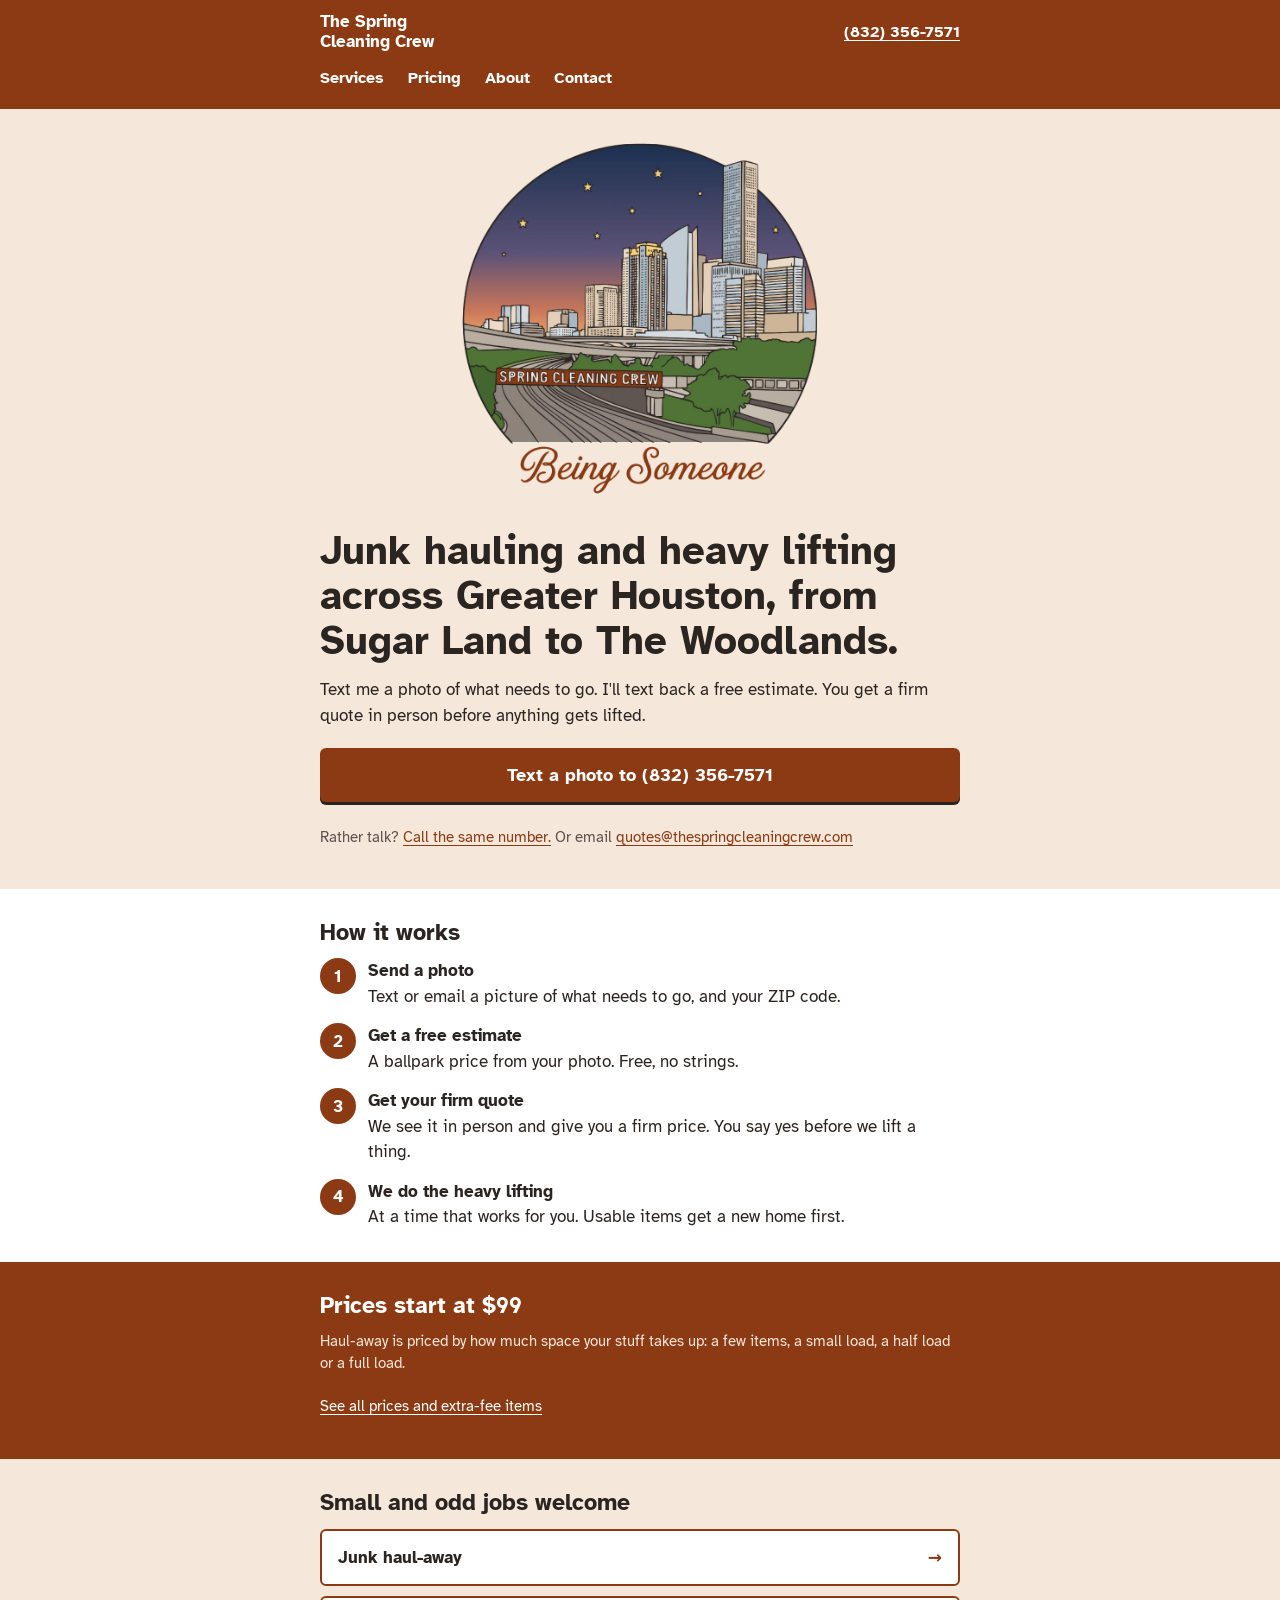
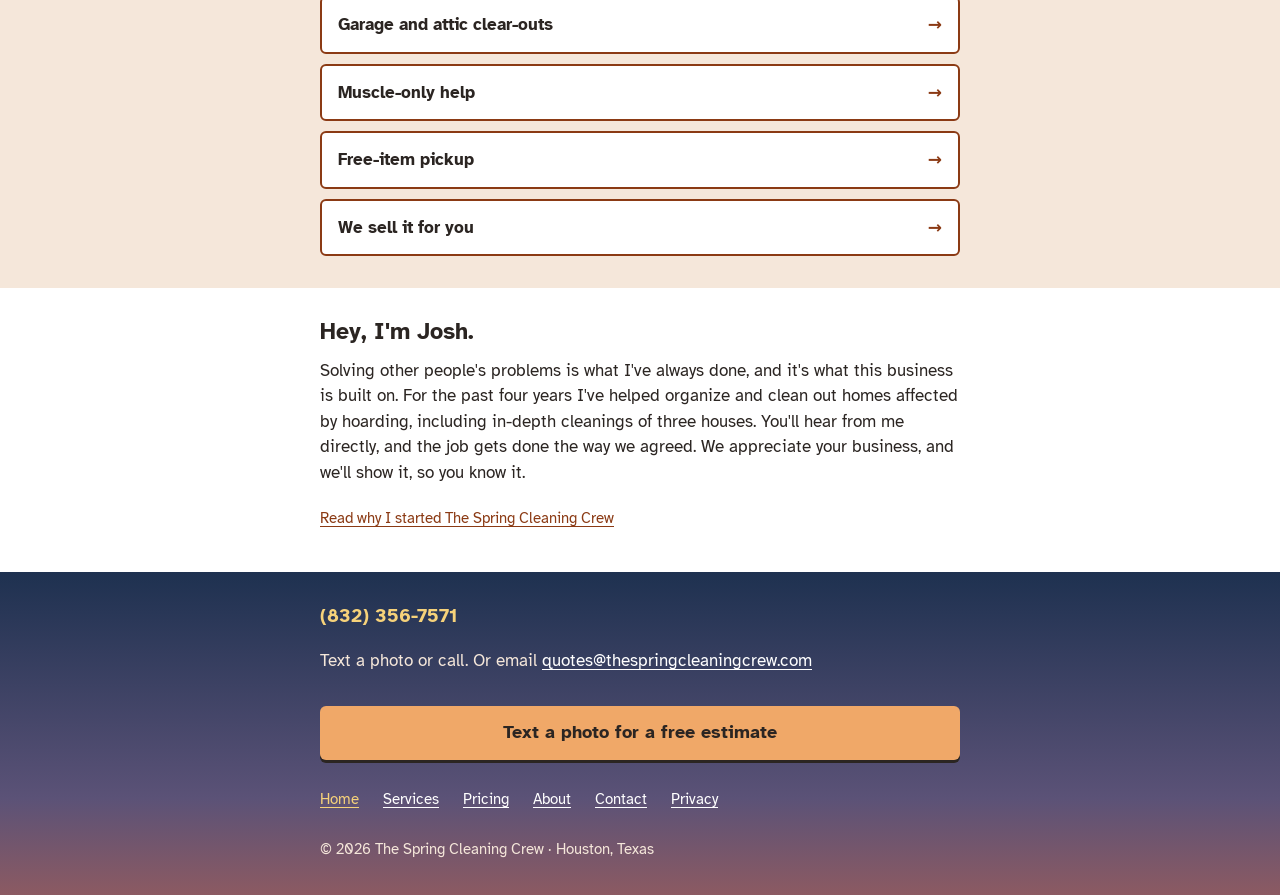
<file: index.html>
<!doctype html>
<html lang="en">
<head>
<meta charset="utf-8">
<meta name="viewport" content="width=device-width, initial-scale=1, viewport-fit=cover">
<meta name="msvalidate.01" content="FD33685E9F344A1249CBE06CD4AD1B75">
<title>The Spring Cleaning Crew: Houston junk removal</title>
<meta name="description" content="Junk removal across Greater Houston, from Sugar Land to The Woodlands: haul-aways, garage and attic clear-outs, and muscle-only help. Text or email a photo for a free estimate.">
<link rel="canonical" href="https://thespringcleaningcrew.com/">
<meta property="og:title" content="The Spring Cleaning Crew: Houston junk removal">
<meta property="og:description" content="Junk removal across Greater Houston, from Sugar Land to The Woodlands: haul-aways, garage and attic clear-outs, and muscle-only help. Text or email a photo for a free estimate.">
<meta property="og:image" content="https://thespringcleaningcrew.com/badge.webp">
<meta property="og:url" content="https://thespringcleaningcrew.com/">
<meta property="og:type" content="website">
<link rel="icon" href="data:image/svg+xml,%3Csvg xmlns='http://www.w3.org/2000/svg' viewBox='0 0 64 64'%3E%3Crect width='64' height='64' rx='12' fill='%238B3A14'/%3E%3Cpath d='M10 44V30h7v-6h6v20h4V16h8v28h4V24h7v8h8v12z' fill='%23F5E7DA'/%3E%3Crect x='8' y='47' width='48' height='7' rx='1' fill='%23F6D27A'/%3E%3C/svg%3E">
<link rel="preconnect" href="https://fonts.googleapis.com">
<link href="https://fonts.googleapis.com/css2?family=Atkinson+Hyperlegible:wght@400;700&amp;display=swap" rel="stylesheet">
<style>
:root{--rust:#8B3A14;--rust-2:#A5532B;--cream:#F5E7DA;--cream-2:#EAD3C1;--paper:#FFFFFF;--ink:#2B2522;--muted:#5C524D;--line:#E4D6CB;--dusk:#1E3150;--dusk-2:#5B5277;--glow:#F0A868;--star:#F6D27A;--font:'Atkinson Hyperlegible','Segoe UI',system-ui,sans-serif;color-scheme:light}
*{box-sizing:border-box}
body{margin:0;background:var(--paper);color:var(--ink);font-family:var(--font);font-size:17px;line-height:1.5}
a{color:var(--rust);text-underline-offset:3px}
:focus-visible{outline:3px solid var(--glow);outline-offset:2px}
::selection{background:var(--cream-2);color:var(--ink)}
.band{padding-left:max(18px,env(safe-area-inset-left,0px));padding-right:max(18px,env(safe-area-inset-right,0px))}
.wrap{max-width:640px;margin:0 auto}
h1,h2,h3{text-wrap:balance;margin:0}
h1{font-size:clamp(30px,7vw,40px);line-height:1.12}
h2{font-size:23px;line-height:1.2}
h3{font-size:18px;line-height:1.25}
p{margin:0}
header.band{background:var(--rust);color:var(--paper);padding-block:12px}
header.band{padding-block:10px 4px}
header .top{display:flex;align-items:center;justify-content:space-between;gap:12px}
.nav{display:flex;flex-wrap:wrap;gap:0 4px;margin-inline:-10px}
.nav a{color:var(--paper);font-weight:700;font-size:16px;text-decoration:none;padding:12px 10px;border-bottom:3px solid transparent}
.nav a.on{border-bottom-color:var(--star)}
.nav a:hover{border-bottom-color:var(--cream-2)}
.foot-nav{display:flex;flex-wrap:wrap;gap:0 4px;margin:10px -10px 0}
.foot-nav a{padding:10px;font-size:15px}
.foot-nav a.on{color:var(--star)}
header .name{font-weight:700;font-size:17px;line-height:1.15;color:var(--paper);text-decoration:none}
header .phone{color:var(--paper);font-weight:700;font-size:16px;padding-block:10px;white-space:nowrap}
.cta{display:flex;align-items:center;justify-content:center;min-height:54px;margin-top:6px;background:var(--rust);color:var(--paper);border-radius:6px;font-weight:700;font-size:18px;text-decoration:none;box-shadow:0 3px 0 var(--ink);text-align:center;padding-inline:12px}
.cta:active{transform:translateY(2px);box-shadow:0 1px 0 var(--ink)}
.small{font-size:15px;color:var(--muted)}
.prices{background:var(--rust);color:var(--paper);padding-block:30px 32px}
.prices .wrap{display:grid;gap:10px}
.prices .small{color:var(--cream)}
.prices a{color:var(--paper)}
.table{border-top:3px solid var(--cream)}
.row{display:flex;justify-content:space-between;gap:12px;padding-block:11px;border-bottom:1px solid var(--rust-2)}
.row:last-child{border-bottom:3px solid var(--cream)}
.row b{color:var(--star);font-variant-numeric:tabular-nums;font-size:19px;white-space:nowrap}
.row span small{display:block;color:var(--cream);font-size:15px}
.plain{padding-block:30px 32px}
.plain .wrap{display:grid;gap:12px}
.cream{background:var(--cream)}
footer.band{background:linear-gradient(180deg,var(--dusk) 0%,var(--dusk-2) 70%,#8C5A62 100%);color:var(--cream);padding-block:30px 34px}
footer .wrap{display:grid;gap:8px}
footer a{color:var(--paper)}
footer .cta{margin-top:14px;background:var(--glow);color:var(--ink)}
footer .num{font-weight:700;color:var(--star);font-size:19px}
footer .fine{font-size:15px;margin-top:10px}
.tap{display:inline-block;padding-block:10px}
.getbar{display:none}
@media (max-width:760px){
.getbar{position:fixed;left:0;right:0;bottom:0;z-index:10;display:flex;gap:8px;padding:8px max(12px,env(safe-area-inset-right,0px)) calc(8px + env(safe-area-inset-bottom,0px)) max(12px,env(safe-area-inset-left,0px));background:var(--ink)}
.getbar a{display:flex;align-items:center;justify-content:center;min-height:52px;border-radius:6px;font-weight:700;font-size:17px;line-height:1.2;text-decoration:none;text-align:center}
.getbar .gb-text{flex:1;background:var(--glow);color:var(--ink)}
.getbar .gb-call{flex:0 0 84px;background:var(--paper);color:var(--rust)}
footer.band{padding-bottom:calc(34px + 68px + env(safe-area-inset-bottom,0px))}
}
.hero{background:var(--cream);padding-block:22px 30px}
.hero .wrap{display:grid;gap:14px}
.badge{display:block;width:100%;max-width:380px;margin:0 auto 4px;height:auto}
.steps{list-style:none;margin:0;padding:0;display:grid;gap:14px;counter-reset:step}
.steps li{display:grid;grid-template-columns:36px 1fr;gap:12px;align-items:start;counter-increment:step}
.steps li::before{content:counter(step);display:flex;align-items:center;justify-content:center;width:36px;height:36px;border-radius:50%;background:var(--rust);color:var(--paper);font-weight:700}
.steps b{display:block}
.links{display:grid;gap:10px}
.links a{display:flex;justify-content:space-between;align-items:center;gap:12px;padding:14px 16px;border:2px solid var(--rust);border-radius:6px;font-weight:700;text-decoration:none;color:var(--ink);background:var(--paper)}
.links a span{color:var(--rust)}
</style>
</head>
<body>
<div class="getbar"><a class="gb-text" href="sms:+18323567571">Text a photo for a free estimate</a><a class="gb-call" href="tel:+18323567571" aria-label="Call (832) 356-7571">Call</a></div>

<header class="band"><div class="wrap">
<div class="top">
<a class="name" href="/">The Spring<br>Cleaning Crew</a>
<a class="phone" href="tel:+18323567571">(832) 356-7571</a>
</div>
<nav class="nav" aria-label="Main">
<a href="services.html">Services</a>
<a href="pricing.html">Pricing</a>
<a href="about.html">About</a>
<a href="contact.html">Contact</a>
</nav>
</div></header>

<main>
<section class="hero band"><div class="wrap">
<img class="badge" src="badge.webp" width="880" height="880" alt="The Spring Cleaning Crew badge: the downtown Houston skyline at dusk over I-45, with SPRING CLEANING CREW on the bridge sign and Being Someone written below">
<h1>Junk hauling and heavy lifting across Greater Houston, from Sugar Land to The Woodlands.</h1>
<p>Text me a photo of what needs to go. I'll text back a free estimate. You get a firm quote in person before anything gets lifted.</p>
<a class="cta" href="sms:+18323567571">Text a photo to (832) 356-7571</a>
<p class="small">Rather talk? <a class="tap" href="tel:+18323567571">Call the same number.</a> Or email <a class="tap" href="mailto:quotes@thespringcleaningcrew.com">quotes@thespringcleaningcrew.com</a></p>
</div></section>

<section class="plain band"><div class="wrap">
<h2>How it works</h2>
<ol class="steps">
<li><span><b>Send a photo</b>Text or email a picture of what needs to go, and your ZIP code.</span></li>
<li><span><b>Get a free estimate</b>A ballpark price from your photo. Free, no strings.</span></li>
<li><span><b>Get your firm quote</b>We see it in person and give you a firm price. You say yes before we lift a thing.</span></li>
<li><span><b>We do the heavy lifting</b>At a time that works for you. Usable items get a new home first.</span></li>
</ol>
</div></section>

<section class="prices band"><div class="wrap">
<h2>Prices start at $99</h2>
<p class="small">Haul-away is priced by how much space your stuff takes up: a few items, a small load, a half load or a full load.</p>
<p class="small"><a class="tap" href="pricing.html">See all prices and extra-fee items</a></p>
</div></section>

<section class="plain band cream"><div class="wrap">
<h2>Small and odd jobs welcome</h2>
<div class="links">
<a href="services.html#haul-away">Junk haul-away <span>→</span></a>
<a href="services.html#clear-outs">Garage and attic clear-outs <span>→</span></a>
<a href="services.html#muscle">Muscle-only help <span>→</span></a>
<a href="services.html#free-items">Free-item pickup <span>→</span></a>
<a href="services.html#sell">We sell it for you <span>→</span></a>
</div>
</div></section>

<section class="plain band"><div class="wrap">
<h2>Hey, I'm Josh.</h2>
<p>Solving other people's problems is what I've always done, and it's what this business is built on. For the past four years I've helped organize and clean out homes affected by hoarding, including in-depth cleanings of three houses. You'll hear from me directly, and the job gets done the way we agreed. We appreciate your business, and we'll show it, so you know it.</p>
<p class="small"><a class="tap" href="about.html">Read why I started The Spring Cleaning Crew</a></p>
</div></section>
<script type="application/ld+json">
{
 "@context": "https://schema.org",
 "@type": "LocalBusiness",
 "@id": "https://thespringcleaningcrew.com/#business",
 "name": "The Spring Cleaning Crew",
 "url": "https://thespringcleaningcrew.com/",
 "description": "Owner-operated junk removal and hauling for small and odd jobs across Greater Houston, TX: Waller to Sugar Land, Pearland to Crosby, and up to The Woodlands. Text a photo for a free estimate.",
 "telephone": "+1-832-356-7571",
 "email": "quotes@thespringcleaningcrew.com",
 "image": "https://thespringcleaningcrew.com/badge.webp",
 "priceRange": "$99–$750",
 "address": {
  "@type": "PostalAddress",
  "addressLocality": "Houston",
  "addressRegion": "TX",
  "addressCountry": "US"
 },
 "areaServed": [
  {
   "@type": "City",
   "name": "Houston"
  },
  {
   "@type": "City",
   "name": "Sugar Land, TX"
  },
  {
   "@type": "City",
   "name": "Pearland, TX"
  },
  {
   "@type": "City",
   "name": "Waller, TX"
  },
  {
   "@type": "Place",
   "name": "Crosby, TX"
  },
  {
   "@type": "Place",
   "name": "The Woodlands, TX"
  }
 ],
 "hasOfferCatalog": {
  "@type": "OfferCatalog",
  "name": "Services",
  "itemListElement": [
   {
    "@type": "Offer",
    "itemOffered": {
     "@type": "Service",
     "name": "Junk haul-away"
    },
    "priceSpecification": {
     "@type": "PriceSpecification",
     "minPrice": 99,
     "maxPrice": 750,
     "priceCurrency": "USD"
    }
   },
   {
    "@type": "Offer",
    "itemOffered": {
     "@type": "Service",
     "name": "Garage and attic clear-outs"
    }
   },
   {
    "@type": "Offer",
    "itemOffered": {
     "@type": "Service",
     "name": "Muscle-only help"
    },
    "priceSpecification": {
     "@type": "UnitPriceSpecification",
     "price": 40,
     "priceCurrency": "USD",
     "unitText": "hour"
    }
   },
   {
    "@type": "Offer",
    "itemOffered": {
     "@type": "Service",
     "name": "Curbside carry-out for heavy-trash day"
    },
    "priceSpecification": {
     "@type": "UnitPriceSpecification",
     "price": 40,
     "priceCurrency": "USD",
     "unitText": "hour"
    }
   },
   {
    "@type": "Offer",
    "itemOffered": {
     "@type": "Service",
     "name": "Goodwill donation runs"
    }
   },
   {
    "@type": "Offer",
    "itemOffered": {
     "@type": "Service",
     "name": "Free-item pickup"
    }
   },
   {
    "@type": "Offer",
    "itemOffered": {
     "@type": "Service",
     "name": "We sell it for you"
    }
   }
  ]
 }
}
</script>
</main>

<footer class="band"><div class="wrap">
<p class="num">(832) 356-7571</p>
<p>Text a photo or call. Or email <a class="tap" href="mailto:quotes@thespringcleaningcrew.com">quotes@thespringcleaningcrew.com</a></p>
<a class="cta" href="sms:+18323567571">Text a photo for a free estimate</a>
<nav class="foot-nav" aria-label="Footer">
<a href="/" class="on" aria-current="page">Home</a>
<a href="services.html">Services</a>
<a href="pricing.html">Pricing</a>
<a href="about.html">About</a>
<a href="contact.html">Contact</a>
<a href="privacy.html">Privacy</a>
</nav>
<p class="fine">© 2026 The Spring Cleaning Crew · Houston, Texas</p>
</div></footer>
</body>
</html>
</file>
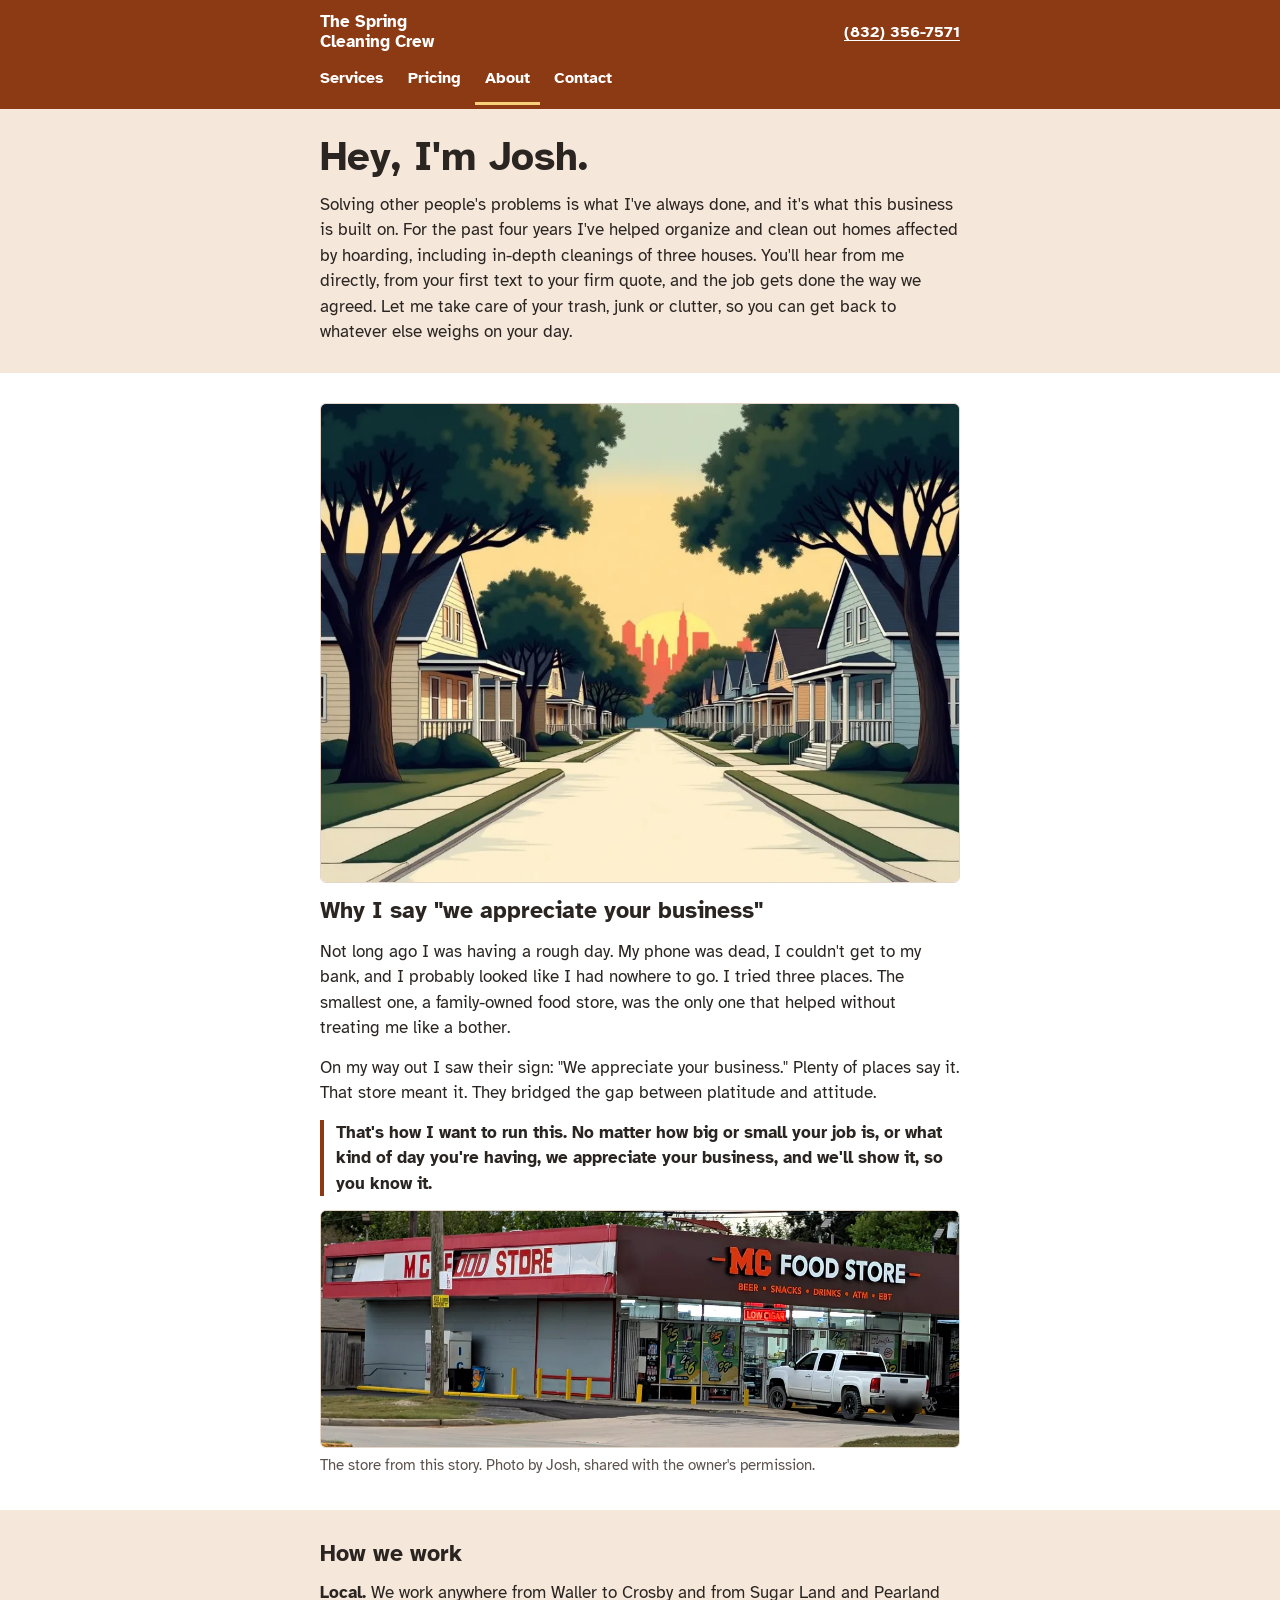
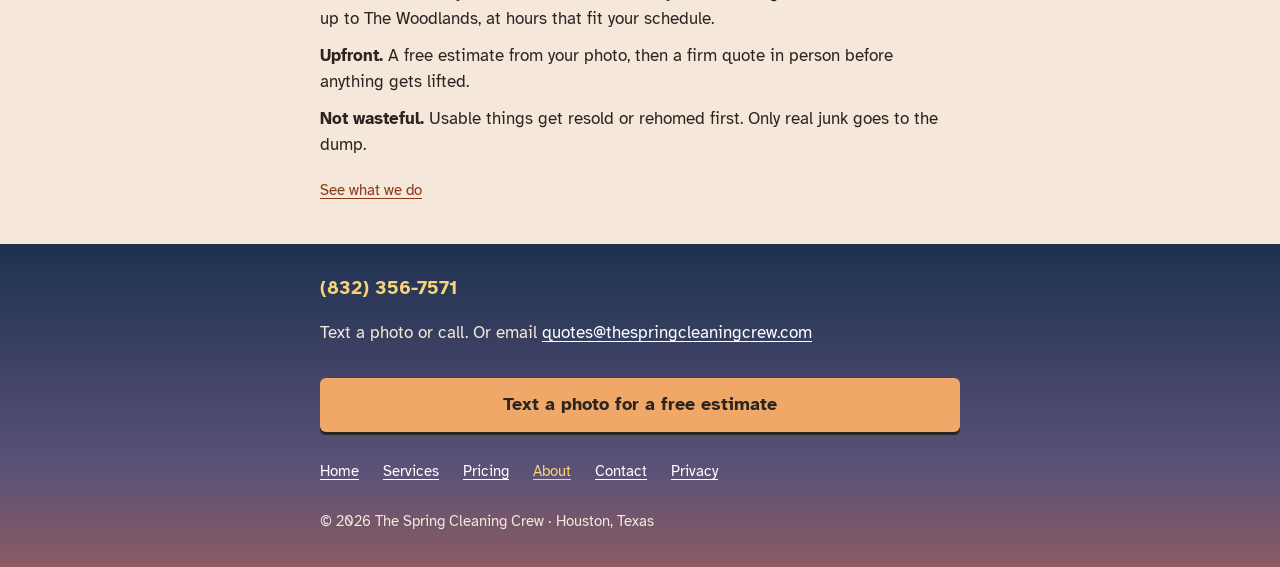
<file: about.html>
<!doctype html>
<html lang="en">
<head>
<meta charset="utf-8">
<meta name="viewport" content="width=device-width, initial-scale=1, viewport-fit=cover">
<meta name="msvalidate.01" content="FD33685E9F344A1249CBE06CD4AD1B75">
<title>About Josh: The Spring Cleaning Crew</title>
<meta name="description" content="The Spring Cleaning Crew is an owner-run Houston junk removal business. Meet Josh, and read why "we appreciate your business" is more than a sign here.">
<link rel="canonical" href="https://thespringcleaningcrew.com/about.html">
<meta property="og:title" content="About Josh: The Spring Cleaning Crew">
<meta property="og:description" content="The Spring Cleaning Crew is an owner-run Houston junk removal business. Meet Josh, and read why "we appreciate your business" is more than a sign here.">
<meta property="og:image" content="https://thespringcleaningcrew.com/badge.webp">
<meta property="og:url" content="https://thespringcleaningcrew.com/about.html">
<meta property="og:type" content="website">
<link rel="icon" href="data:image/svg+xml,%3Csvg xmlns='http://www.w3.org/2000/svg' viewBox='0 0 64 64'%3E%3Crect width='64' height='64' rx='12' fill='%238B3A14'/%3E%3Cpath d='M10 44V30h7v-6h6v20h4V16h8v28h4V24h7v8h8v12z' fill='%23F5E7DA'/%3E%3Crect x='8' y='47' width='48' height='7' rx='1' fill='%23F6D27A'/%3E%3C/svg%3E">
<link rel="preconnect" href="https://fonts.googleapis.com">
<link href="https://fonts.googleapis.com/css2?family=Atkinson+Hyperlegible:wght@400;700&amp;display=swap" rel="stylesheet">
<style>
:root{--rust:#8B3A14;--rust-2:#A5532B;--cream:#F5E7DA;--cream-2:#EAD3C1;--paper:#FFFFFF;--ink:#2B2522;--muted:#5C524D;--line:#E4D6CB;--dusk:#1E3150;--dusk-2:#5B5277;--glow:#F0A868;--star:#F6D27A;--font:'Atkinson Hyperlegible','Segoe UI',system-ui,sans-serif;color-scheme:light}
*{box-sizing:border-box}
body{margin:0;background:var(--paper);color:var(--ink);font-family:var(--font);font-size:17px;line-height:1.5}
a{color:var(--rust);text-underline-offset:3px}
:focus-visible{outline:3px solid var(--glow);outline-offset:2px}
::selection{background:var(--cream-2);color:var(--ink)}
.band{padding-left:max(18px,env(safe-area-inset-left,0px));padding-right:max(18px,env(safe-area-inset-right,0px))}
.wrap{max-width:640px;margin:0 auto}
h1,h2,h3{text-wrap:balance;margin:0}
h1{font-size:clamp(30px,7vw,40px);line-height:1.12}
h2{font-size:23px;line-height:1.2}
h3{font-size:18px;line-height:1.25}
p{margin:0}
header.band{background:var(--rust);color:var(--paper);padding-block:12px}
header.band{padding-block:10px 4px}
header .top{display:flex;align-items:center;justify-content:space-between;gap:12px}
.nav{display:flex;flex-wrap:wrap;gap:0 4px;margin-inline:-10px}
.nav a{color:var(--paper);font-weight:700;font-size:16px;text-decoration:none;padding:12px 10px;border-bottom:3px solid transparent}
.nav a.on{border-bottom-color:var(--star)}
.nav a:hover{border-bottom-color:var(--cream-2)}
.foot-nav{display:flex;flex-wrap:wrap;gap:0 4px;margin:10px -10px 0}
.foot-nav a{padding:10px;font-size:15px}
.foot-nav a.on{color:var(--star)}
header .name{font-weight:700;font-size:17px;line-height:1.15;color:var(--paper);text-decoration:none}
header .phone{color:var(--paper);font-weight:700;font-size:16px;padding-block:10px;white-space:nowrap}
.cta{display:flex;align-items:center;justify-content:center;min-height:54px;margin-top:6px;background:var(--rust);color:var(--paper);border-radius:6px;font-weight:700;font-size:18px;text-decoration:none;box-shadow:0 3px 0 var(--ink);text-align:center;padding-inline:12px}
.cta:active{transform:translateY(2px);box-shadow:0 1px 0 var(--ink)}
.small{font-size:15px;color:var(--muted)}
.prices{background:var(--rust);color:var(--paper);padding-block:30px 32px}
.prices .wrap{display:grid;gap:10px}
.prices .small{color:var(--cream)}
.prices a{color:var(--paper)}
.table{border-top:3px solid var(--cream)}
.row{display:flex;justify-content:space-between;gap:12px;padding-block:11px;border-bottom:1px solid var(--rust-2)}
.row:last-child{border-bottom:3px solid var(--cream)}
.row b{color:var(--star);font-variant-numeric:tabular-nums;font-size:19px;white-space:nowrap}
.row span small{display:block;color:var(--cream);font-size:15px}
.plain{padding-block:30px 32px}
.plain .wrap{display:grid;gap:12px}
.cream{background:var(--cream)}
footer.band{background:linear-gradient(180deg,var(--dusk) 0%,var(--dusk-2) 70%,#8C5A62 100%);color:var(--cream);padding-block:30px 34px}
footer .wrap{display:grid;gap:8px}
footer a{color:var(--paper)}
footer .cta{margin-top:14px;background:var(--glow);color:var(--ink)}
footer .num{font-weight:700;color:var(--star);font-size:19px}
footer .fine{font-size:15px;margin-top:10px}
.tap{display:inline-block;padding-block:10px}
.getbar{display:none}
@media (max-width:760px){
.getbar{position:fixed;left:0;right:0;bottom:0;z-index:10;display:flex;gap:8px;padding:8px max(12px,env(safe-area-inset-right,0px)) calc(8px + env(safe-area-inset-bottom,0px)) max(12px,env(safe-area-inset-left,0px));background:var(--ink)}
.getbar a{display:flex;align-items:center;justify-content:center;min-height:52px;border-radius:6px;font-weight:700;font-size:17px;line-height:1.2;text-decoration:none;text-align:center}
.getbar .gb-text{flex:1;background:var(--glow);color:var(--ink)}
.getbar .gb-call{flex:0 0 84px;background:var(--paper);color:var(--rust)}
footer.band{padding-bottom:calc(34px + 68px + env(safe-area-inset-bottom,0px))}
}
.top-band{background:var(--cream);padding-block:26px 28px}
.top-band .wrap{display:grid;gap:12px}
.story{padding-block:30px 34px}
.story .wrap{display:grid;gap:14px}
.spot{display:block;width:100%;max-width:100%;height:auto;border-radius:6px;border:1px solid var(--line)}
.pledge{font-weight:700;border-left:4px solid var(--rust);padding-left:12px}
.shot{margin:0;display:grid;gap:6px}
</style>
</head>
<body>
<div class="getbar"><a class="gb-text" href="sms:+18323567571">Text a photo for a free estimate</a><a class="gb-call" href="tel:+18323567571" aria-label="Call (832) 356-7571">Call</a></div>

<header class="band"><div class="wrap">
<div class="top">
<a class="name" href="/">The Spring<br>Cleaning Crew</a>
<a class="phone" href="tel:+18323567571">(832) 356-7571</a>
</div>
<nav class="nav" aria-label="Main">
<a href="services.html">Services</a>
<a href="pricing.html">Pricing</a>
<a href="about.html" class="on" aria-current="page">About</a>
<a href="contact.html">Contact</a>
</nav>
</div></header>

<main>
<section class="top-band band"><div class="wrap">
<h1>Hey, I'm Josh.</h1>
<p>Solving other people's problems is what I've always done, and it's what this business is built on. For the past four years I've helped organize and clean out homes affected by hoarding, including in-depth cleanings of three houses. You'll hear from me directly, from your first text to your firm quote, and the job gets done the way we agreed. Let me take care of your trash, junk or clutter, so you can get back to whatever else weighs on your day.</p>
</div></section>

<section class="story band"><div class="wrap">
<img class="spot" src="images/houston.webp" width="960" height="720" loading="lazy" alt="Illustration: a Houston street of small bungalows and live oaks at dusk, with downtown in the distance">
<h2>Why I say "we appreciate your business"</h2>
<p>Not long ago I was having a rough day. My phone was dead, I couldn't get to my bank, and I probably looked like I had nowhere to go. I tried three places. The smallest one, a family-owned food store, was the only one that helped without treating me like a bother.</p>
<p>On my way out I saw their sign: "We appreciate your business." Plenty of places say it. That store meant it. They bridged the gap between platitude and attitude.</p>
<p class="pledge">That's how I want to run this. No matter how big or small your job is, or what kind of day you're having, we appreciate your business, and we'll show it, so you know it.</p>
<figure class="shot"><img class="spot" src="images/story-store.webp" width="1200" height="443" loading="lazy" alt="Photo: the small family-owned food store from this story, a red and brown storefront on a Houston corner"><figcaption class="small">The store from this story. Photo by Josh, shared with the owner's permission.</figcaption></figure>
</div></section>

<section class="plain band cream"><div class="wrap">
<h2>How we work</h2>
<p><strong>Local.</strong> We work anywhere from Waller to Crosby and from Sugar Land and Pearland up to The Woodlands, at hours that fit your schedule.</p>
<p><strong>Upfront.</strong> A free estimate from your photo, then a firm quote in person before anything gets lifted.</p>
<p><strong>Not wasteful.</strong> Usable things get resold or rehomed first. Only real junk goes to the dump.</p>
<p class="small"><a class="tap" href="services.html">See what we do</a></p>
</div></section>
</main>

<footer class="band"><div class="wrap">
<p class="num">(832) 356-7571</p>
<p>Text a photo or call. Or email <a class="tap" href="mailto:quotes@thespringcleaningcrew.com">quotes@thespringcleaningcrew.com</a></p>
<a class="cta" href="sms:+18323567571">Text a photo for a free estimate</a>
<nav class="foot-nav" aria-label="Footer">
<a href="/">Home</a>
<a href="services.html">Services</a>
<a href="pricing.html">Pricing</a>
<a href="about.html" class="on" aria-current="page">About</a>
<a href="contact.html">Contact</a>
<a href="privacy.html">Privacy</a>
</nav>
<p class="fine">© 2026 The Spring Cleaning Crew · Houston, Texas</p>
</div></footer>
</body>
</html>
</file>
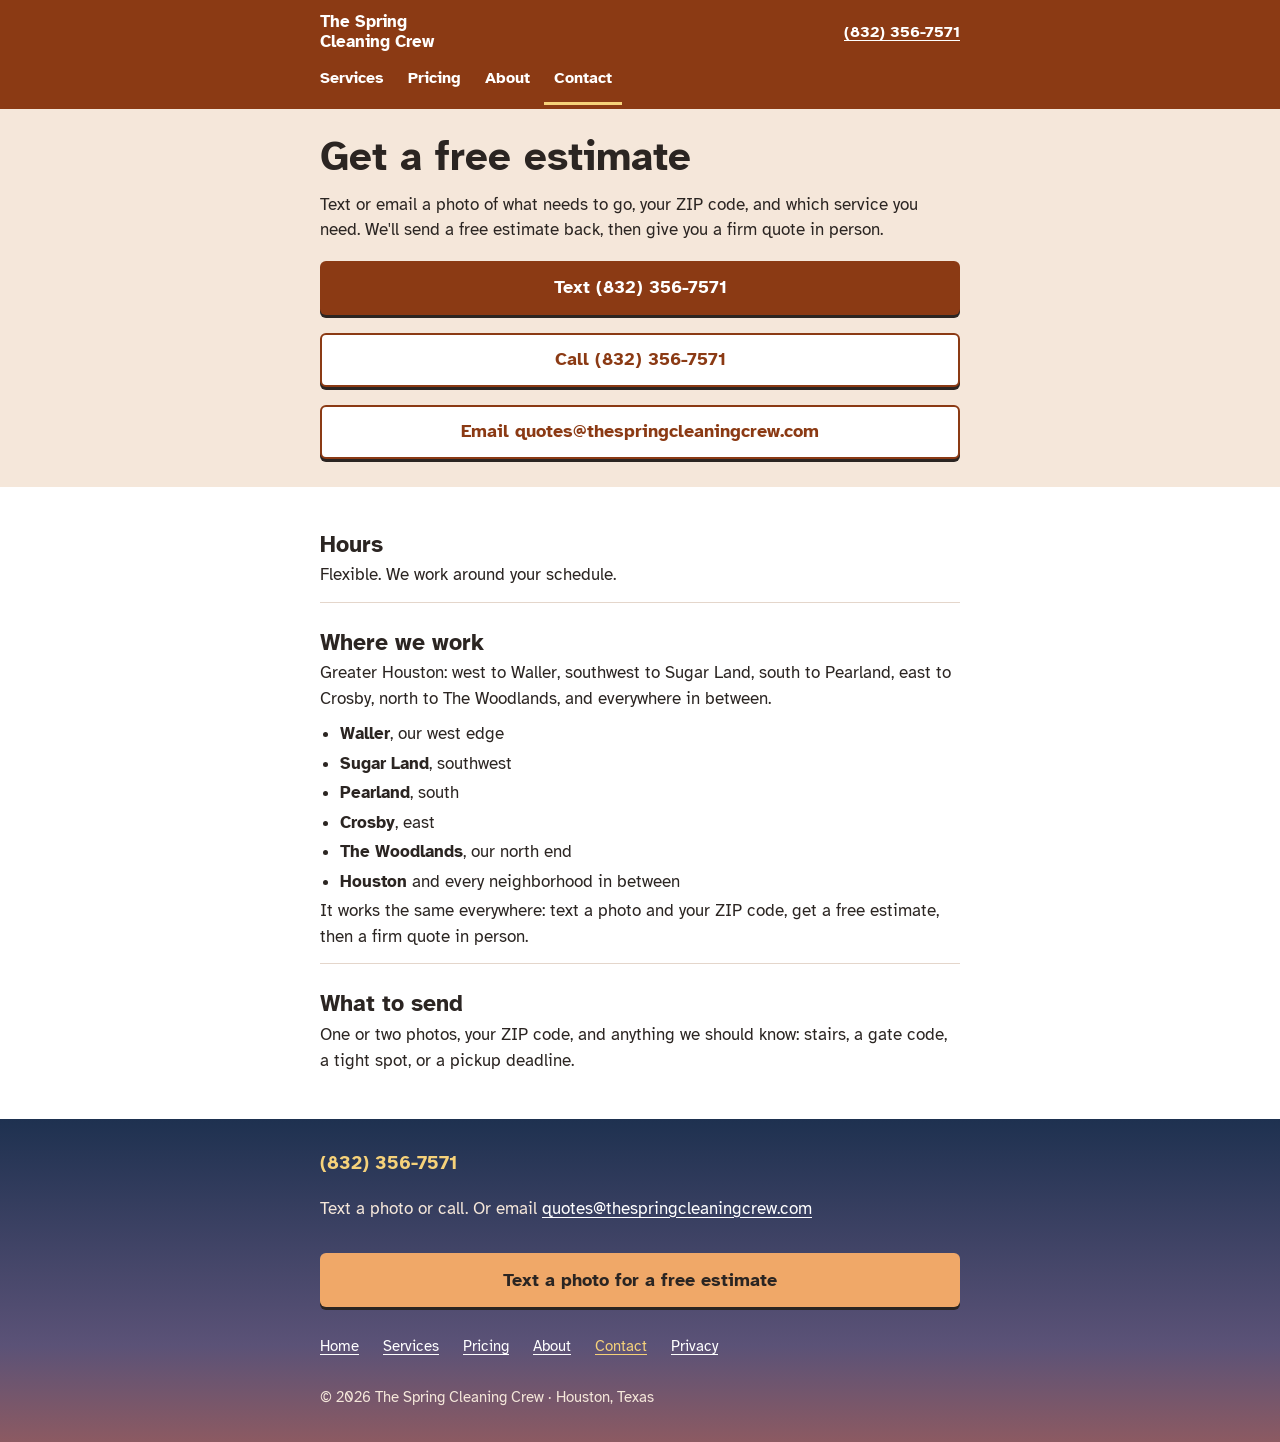
<file: contact.html>
<!doctype html>
<html lang="en">
<head>
<meta charset="utf-8">
<meta name="viewport" content="width=device-width, initial-scale=1, viewport-fit=cover">
<meta name="msvalidate.01" content="FD33685E9F344A1249CBE06CD4AD1B75">
<title>Contact: The Spring Cleaning Crew</title>
<meta name="description" content="Text a photo to (832) 356-7571 for a free junk removal estimate anywhere in Greater Houston, from Sugar Land to The Woodlands, or call or email quotes@thespringcleaningcrew.com.">
<link rel="canonical" href="https://thespringcleaningcrew.com/contact.html">
<meta property="og:title" content="Contact: The Spring Cleaning Crew">
<meta property="og:description" content="Text a photo to (832) 356-7571 for a free junk removal estimate anywhere in Greater Houston, from Sugar Land to The Woodlands, or call or email quotes@thespringcleaningcrew.com.">
<meta property="og:image" content="https://thespringcleaningcrew.com/badge.webp">
<meta property="og:url" content="https://thespringcleaningcrew.com/contact.html">
<meta property="og:type" content="website">
<link rel="icon" href="data:image/svg+xml,%3Csvg xmlns='http://www.w3.org/2000/svg' viewBox='0 0 64 64'%3E%3Crect width='64' height='64' rx='12' fill='%238B3A14'/%3E%3Cpath d='M10 44V30h7v-6h6v20h4V16h8v28h4V24h7v8h8v12z' fill='%23F5E7DA'/%3E%3Crect x='8' y='47' width='48' height='7' rx='1' fill='%23F6D27A'/%3E%3C/svg%3E">
<link rel="preconnect" href="https://fonts.googleapis.com">
<link href="https://fonts.googleapis.com/css2?family=Atkinson+Hyperlegible:wght@400;700&amp;display=swap" rel="stylesheet">
<style>
:root{--rust:#8B3A14;--rust-2:#A5532B;--cream:#F5E7DA;--cream-2:#EAD3C1;--paper:#FFFFFF;--ink:#2B2522;--muted:#5C524D;--line:#E4D6CB;--dusk:#1E3150;--dusk-2:#5B5277;--glow:#F0A868;--star:#F6D27A;--font:'Atkinson Hyperlegible','Segoe UI',system-ui,sans-serif;color-scheme:light}
*{box-sizing:border-box}
body{margin:0;background:var(--paper);color:var(--ink);font-family:var(--font);font-size:17px;line-height:1.5}
a{color:var(--rust);text-underline-offset:3px}
:focus-visible{outline:3px solid var(--glow);outline-offset:2px}
::selection{background:var(--cream-2);color:var(--ink)}
.band{padding-left:max(18px,env(safe-area-inset-left,0px));padding-right:max(18px,env(safe-area-inset-right,0px))}
.wrap{max-width:640px;margin:0 auto}
h1,h2,h3{text-wrap:balance;margin:0}
h1{font-size:clamp(30px,7vw,40px);line-height:1.12}
h2{font-size:23px;line-height:1.2}
h3{font-size:18px;line-height:1.25}
p{margin:0}
header.band{background:var(--rust);color:var(--paper);padding-block:12px}
header.band{padding-block:10px 4px}
header .top{display:flex;align-items:center;justify-content:space-between;gap:12px}
.nav{display:flex;flex-wrap:wrap;gap:0 4px;margin-inline:-10px}
.nav a{color:var(--paper);font-weight:700;font-size:16px;text-decoration:none;padding:12px 10px;border-bottom:3px solid transparent}
.nav a.on{border-bottom-color:var(--star)}
.nav a:hover{border-bottom-color:var(--cream-2)}
.foot-nav{display:flex;flex-wrap:wrap;gap:0 4px;margin:10px -10px 0}
.foot-nav a{padding:10px;font-size:15px}
.foot-nav a.on{color:var(--star)}
header .name{font-weight:700;font-size:17px;line-height:1.15;color:var(--paper);text-decoration:none}
header .phone{color:var(--paper);font-weight:700;font-size:16px;padding-block:10px;white-space:nowrap}
.cta{display:flex;align-items:center;justify-content:center;min-height:54px;margin-top:6px;background:var(--rust);color:var(--paper);border-radius:6px;font-weight:700;font-size:18px;text-decoration:none;box-shadow:0 3px 0 var(--ink);text-align:center;padding-inline:12px}
.cta:active{transform:translateY(2px);box-shadow:0 1px 0 var(--ink)}
.small{font-size:15px;color:var(--muted)}
.prices{background:var(--rust);color:var(--paper);padding-block:30px 32px}
.prices .wrap{display:grid;gap:10px}
.prices .small{color:var(--cream)}
.prices a{color:var(--paper)}
.table{border-top:3px solid var(--cream)}
.row{display:flex;justify-content:space-between;gap:12px;padding-block:11px;border-bottom:1px solid var(--rust-2)}
.row:last-child{border-bottom:3px solid var(--cream)}
.row b{color:var(--star);font-variant-numeric:tabular-nums;font-size:19px;white-space:nowrap}
.row span small{display:block;color:var(--cream);font-size:15px}
.plain{padding-block:30px 32px}
.plain .wrap{display:grid;gap:12px}
.cream{background:var(--cream)}
footer.band{background:linear-gradient(180deg,var(--dusk) 0%,var(--dusk-2) 70%,#8C5A62 100%);color:var(--cream);padding-block:30px 34px}
footer .wrap{display:grid;gap:8px}
footer a{color:var(--paper)}
footer .cta{margin-top:14px;background:var(--glow);color:var(--ink)}
footer .num{font-weight:700;color:var(--star);font-size:19px}
footer .fine{font-size:15px;margin-top:10px}
.tap{display:inline-block;padding-block:10px}
.getbar{display:none}
@media (max-width:760px){
.getbar{position:fixed;left:0;right:0;bottom:0;z-index:10;display:flex;gap:8px;padding:8px max(12px,env(safe-area-inset-right,0px)) calc(8px + env(safe-area-inset-bottom,0px)) max(12px,env(safe-area-inset-left,0px));background:var(--ink)}
.getbar a{display:flex;align-items:center;justify-content:center;min-height:52px;border-radius:6px;font-weight:700;font-size:17px;line-height:1.2;text-decoration:none;text-align:center}
.getbar .gb-text{flex:1;background:var(--glow);color:var(--ink)}
.getbar .gb-call{flex:0 0 84px;background:var(--paper);color:var(--rust)}
footer.band{padding-bottom:calc(34px + 68px + env(safe-area-inset-bottom,0px))}
}
.top-band{background:var(--cream);padding-block:26px 28px}
.top-band .wrap{display:grid;gap:12px}
.ways{display:grid;gap:12px}
.ways .cta.alt{background:var(--paper);color:var(--rust);border:2px solid var(--rust)}
.facts{display:grid;gap:4px;padding-block:14px;border-bottom:1px solid var(--line)}
.facts:last-child{border-bottom:0}
.areas{margin:6px 0 0;padding-left:20px;display:grid;gap:4px}
</style>
</head>
<body>
<div class="getbar"><a class="gb-text" href="sms:+18323567571">Text a photo for a free estimate</a><a class="gb-call" href="tel:+18323567571" aria-label="Call (832) 356-7571">Call</a></div>

<header class="band"><div class="wrap">
<div class="top">
<a class="name" href="/">The Spring<br>Cleaning Crew</a>
<a class="phone" href="tel:+18323567571">(832) 356-7571</a>
</div>
<nav class="nav" aria-label="Main">
<a href="services.html">Services</a>
<a href="pricing.html">Pricing</a>
<a href="about.html">About</a>
<a href="contact.html" class="on" aria-current="page">Contact</a>
</nav>
</div></header>

<main>
<section class="top-band band"><div class="wrap">
<h1>Get a free estimate</h1>
<p>Text or email a photo of what needs to go, your ZIP code, and which service you need. We'll send a free estimate back, then give you a firm quote in person.</p>
<div class="ways">
<a class="cta" href="sms:+18323567571">Text (832) 356-7571</a>
<a class="cta alt" href="tel:+18323567571">Call (832) 356-7571</a>
<a class="cta alt" href="mailto:quotes@thespringcleaningcrew.com">Email quotes@thespringcleaningcrew.com</a>
</div>
</div></section>

<section class="plain band"><div class="wrap">
<div class="facts"><h2>Hours</h2><p>Flexible. We work around your schedule.</p></div>
<div class="facts"><h2>Where we work</h2><p>Greater Houston: west to Waller, southwest to Sugar Land, south to Pearland, east to Crosby, north to The Woodlands, and everywhere in between.</p>
<ul class="areas">
<li><strong>Waller</strong>, our west edge</li>
<li><strong>Sugar Land</strong>, southwest</li>
<li><strong>Pearland</strong>, south</li>
<li><strong>Crosby</strong>, east</li>
<li><strong>The Woodlands</strong>, our north end</li>
<li><strong>Houston</strong> and every neighborhood in between</li>
</ul>
<p>It works the same everywhere: text a photo and your ZIP code, get a free estimate, then a firm quote in person.</p></div>
<div class="facts"><h2>What to send</h2><p>One or two photos, your ZIP code, and anything we should know: stairs, a gate code, a tight spot, or a pickup deadline.</p></div>
</div></section>
</main>

<footer class="band"><div class="wrap">
<p class="num">(832) 356-7571</p>
<p>Text a photo or call. Or email <a class="tap" href="mailto:quotes@thespringcleaningcrew.com">quotes@thespringcleaningcrew.com</a></p>
<a class="cta" href="sms:+18323567571">Text a photo for a free estimate</a>
<nav class="foot-nav" aria-label="Footer">
<a href="/">Home</a>
<a href="services.html">Services</a>
<a href="pricing.html">Pricing</a>
<a href="about.html">About</a>
<a href="contact.html" class="on" aria-current="page">Contact</a>
<a href="privacy.html">Privacy</a>
</nav>
<p class="fine">© 2026 The Spring Cleaning Crew · Houston, Texas</p>
</div></footer>
</body>
</html>
</file>
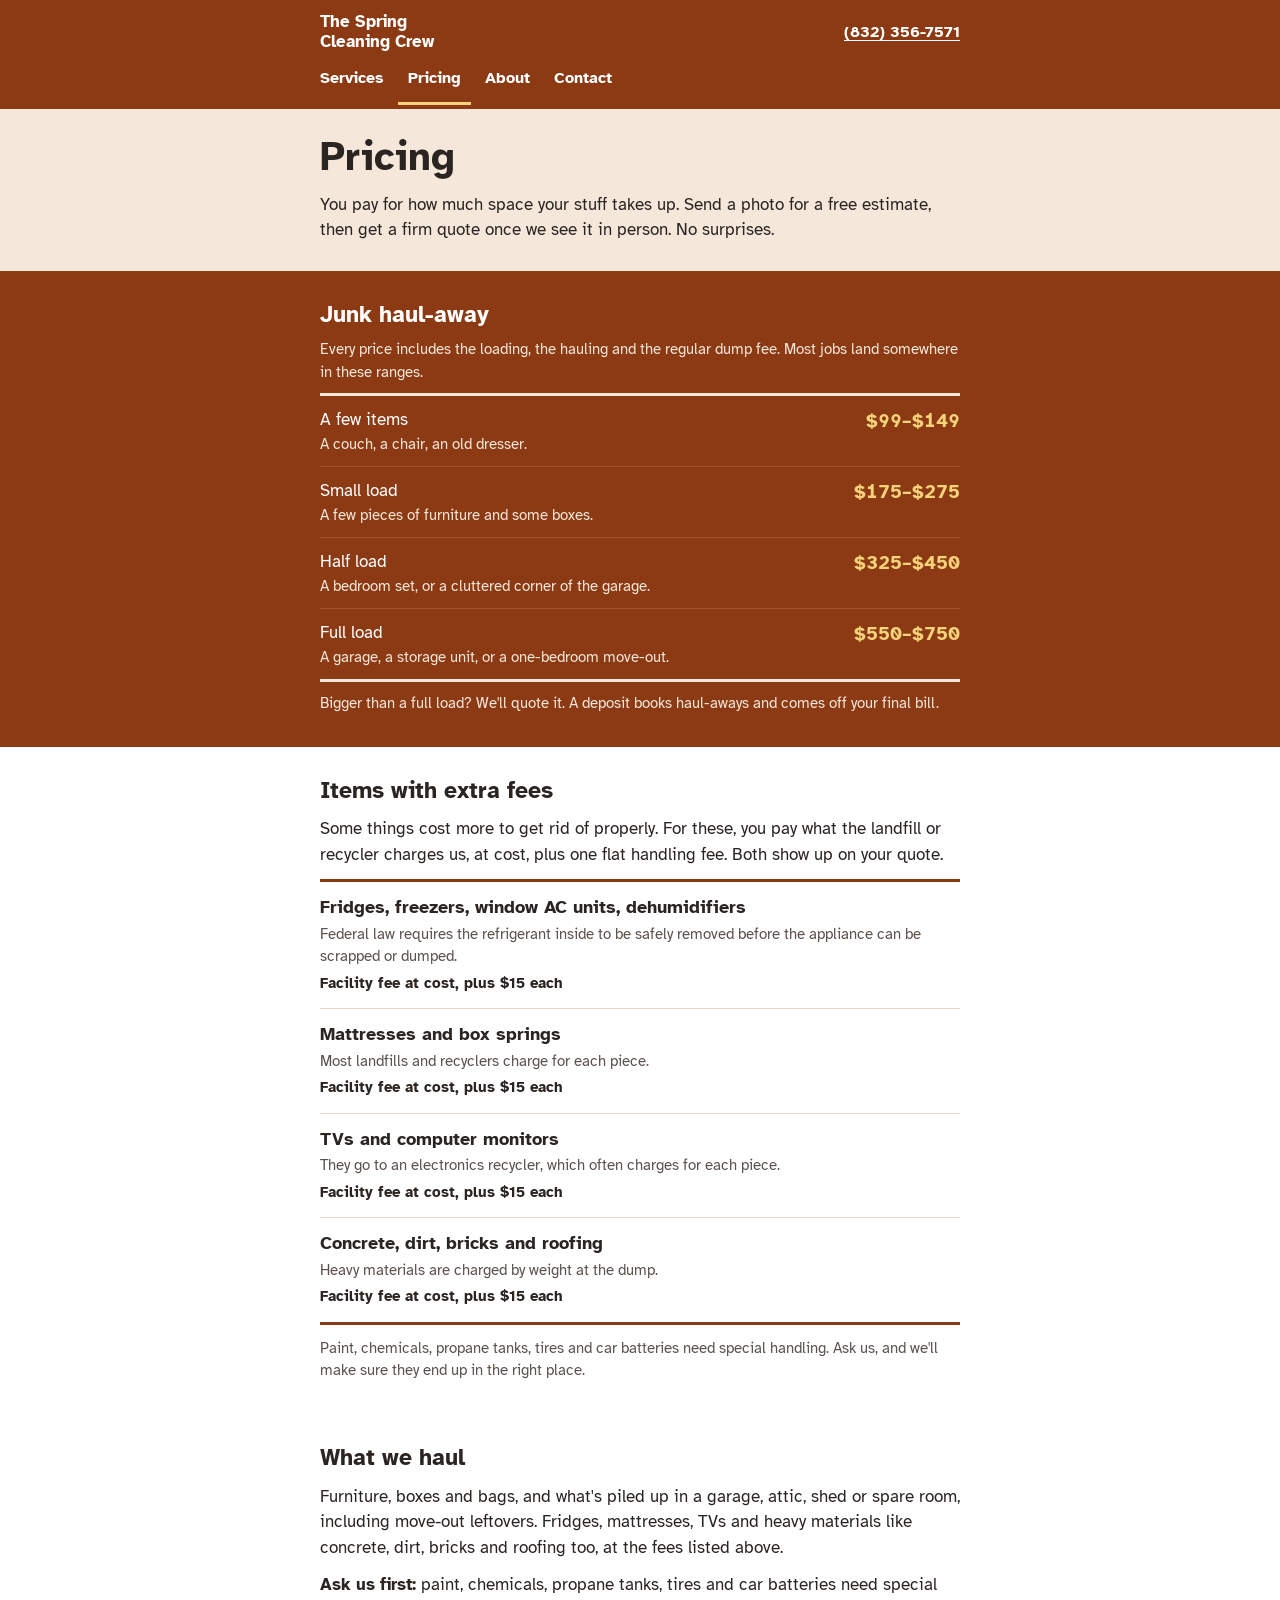
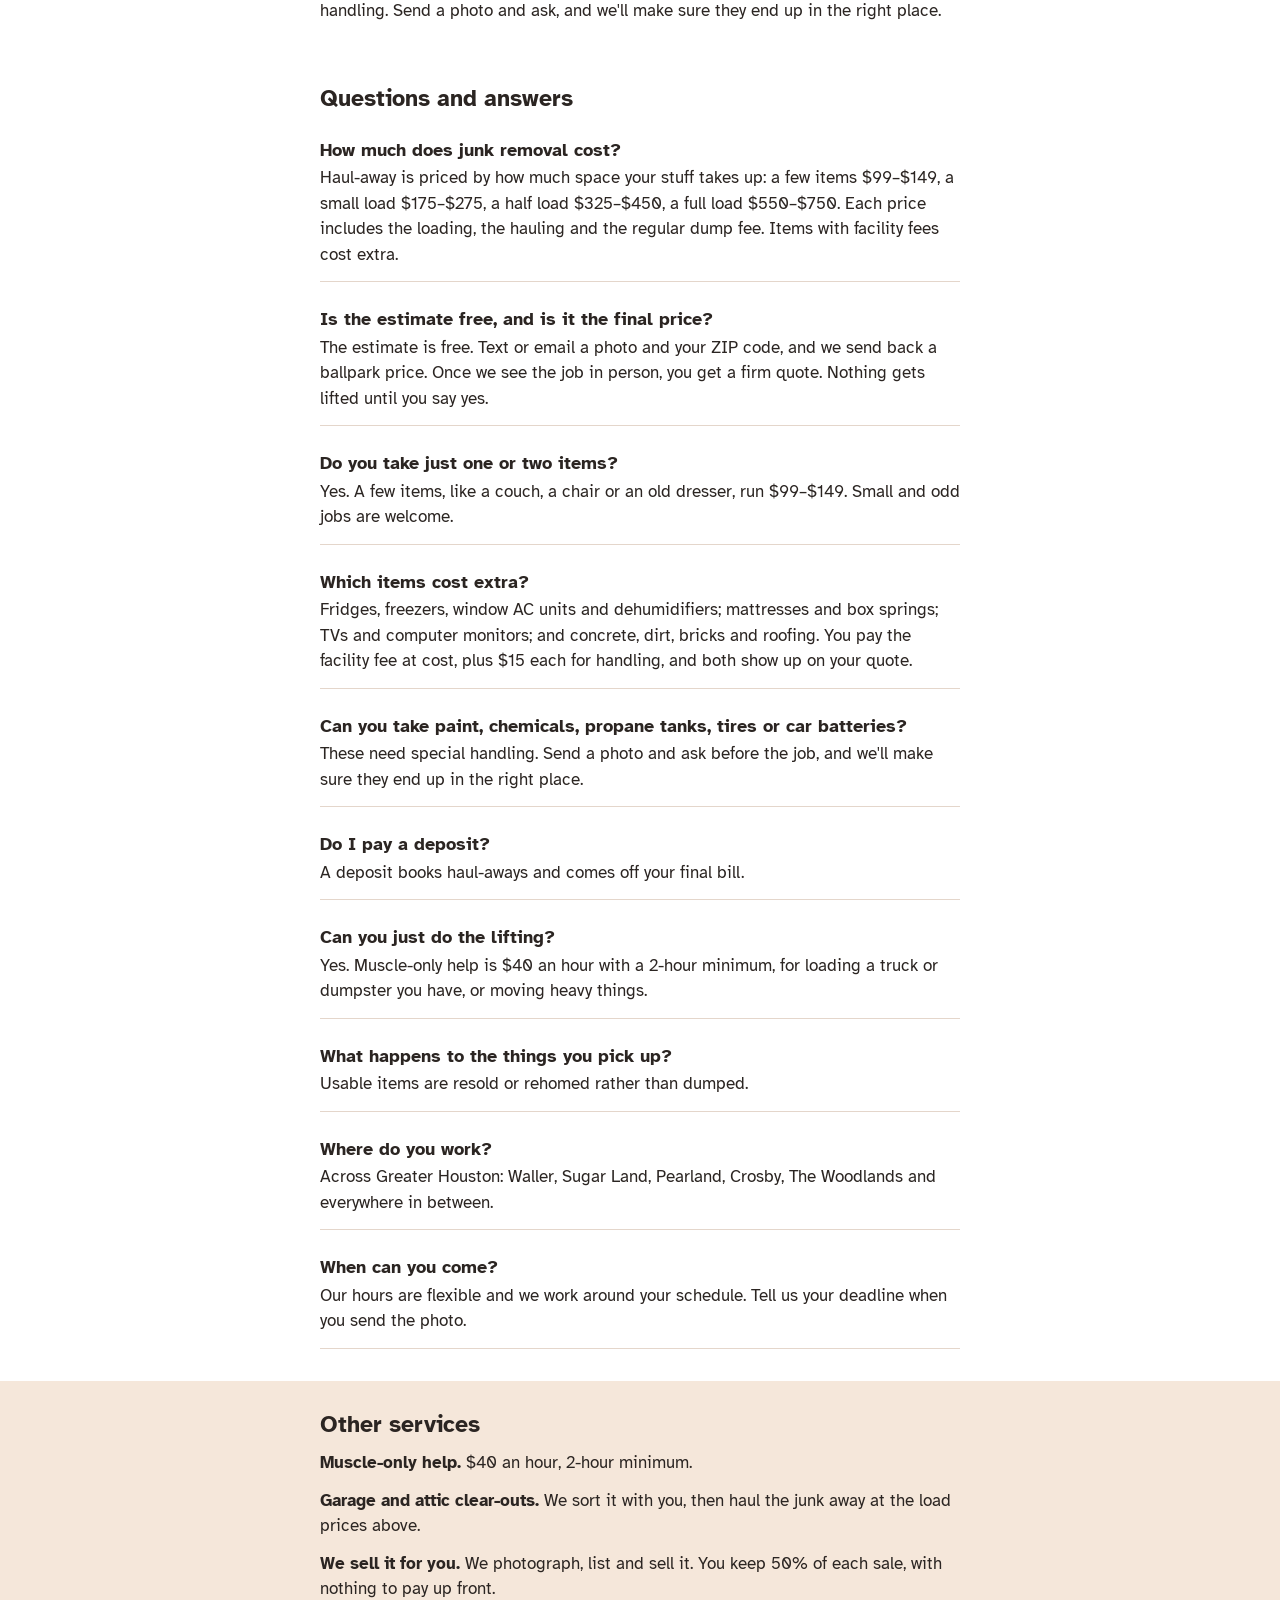
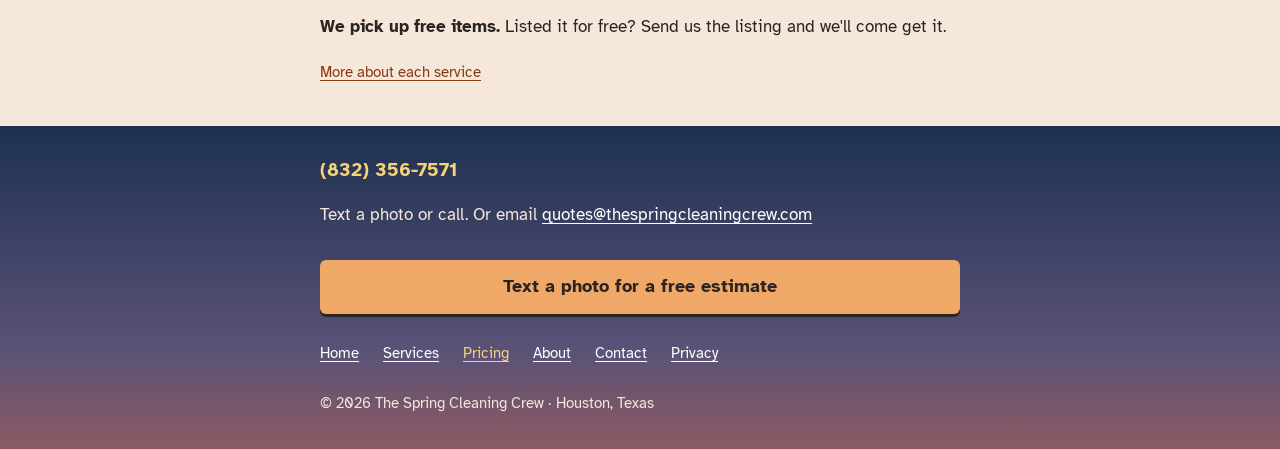
<file: pricing.html>
<!doctype html>
<html lang="en">
<head>
<meta charset="utf-8">
<meta name="viewport" content="width=device-width, initial-scale=1, viewport-fit=cover">
<meta name="msvalidate.01" content="FD33685E9F344A1249CBE06CD4AD1B75">
<title>Junk Removal Prices in Houston: The Spring Cleaning Crew</title>
<meta name="description" content="Junk removal prices in Houston: haul-away by the load from $99, extra-fee items, muscle-only help at $40 an hour. Text or email a photo for a free estimate.">
<link rel="canonical" href="https://thespringcleaningcrew.com/pricing.html">
<meta property="og:title" content="Junk Removal Prices in Houston: The Spring Cleaning Crew">
<meta property="og:description" content="Junk removal prices in Houston: haul-away by the load from $99, extra-fee items, muscle-only help at $40 an hour. Text or email a photo for a free estimate.">
<meta property="og:image" content="https://thespringcleaningcrew.com/badge.webp">
<meta property="og:url" content="https://thespringcleaningcrew.com/pricing.html">
<meta property="og:type" content="website">
<link rel="icon" href="data:image/svg+xml,%3Csvg xmlns='http://www.w3.org/2000/svg' viewBox='0 0 64 64'%3E%3Crect width='64' height='64' rx='12' fill='%238B3A14'/%3E%3Cpath d='M10 44V30h7v-6h6v20h4V16h8v28h4V24h7v8h8v12z' fill='%23F5E7DA'/%3E%3Crect x='8' y='47' width='48' height='7' rx='1' fill='%23F6D27A'/%3E%3C/svg%3E">
<link rel="preconnect" href="https://fonts.googleapis.com">
<link href="https://fonts.googleapis.com/css2?family=Atkinson+Hyperlegible:wght@400;700&amp;display=swap" rel="stylesheet">
<style>
:root{--rust:#8B3A14;--rust-2:#A5532B;--cream:#F5E7DA;--cream-2:#EAD3C1;--paper:#FFFFFF;--ink:#2B2522;--muted:#5C524D;--line:#E4D6CB;--dusk:#1E3150;--dusk-2:#5B5277;--glow:#F0A868;--star:#F6D27A;--font:'Atkinson Hyperlegible','Segoe UI',system-ui,sans-serif;color-scheme:light}
*{box-sizing:border-box}
body{margin:0;background:var(--paper);color:var(--ink);font-family:var(--font);font-size:17px;line-height:1.5}
a{color:var(--rust);text-underline-offset:3px}
:focus-visible{outline:3px solid var(--glow);outline-offset:2px}
::selection{background:var(--cream-2);color:var(--ink)}
.band{padding-left:max(18px,env(safe-area-inset-left,0px));padding-right:max(18px,env(safe-area-inset-right,0px))}
.wrap{max-width:640px;margin:0 auto}
h1,h2,h3{text-wrap:balance;margin:0}
h1{font-size:clamp(30px,7vw,40px);line-height:1.12}
h2{font-size:23px;line-height:1.2}
h3{font-size:18px;line-height:1.25}
p{margin:0}
header.band{background:var(--rust);color:var(--paper);padding-block:12px}
header.band{padding-block:10px 4px}
header .top{display:flex;align-items:center;justify-content:space-between;gap:12px}
.nav{display:flex;flex-wrap:wrap;gap:0 4px;margin-inline:-10px}
.nav a{color:var(--paper);font-weight:700;font-size:16px;text-decoration:none;padding:12px 10px;border-bottom:3px solid transparent}
.nav a.on{border-bottom-color:var(--star)}
.nav a:hover{border-bottom-color:var(--cream-2)}
.foot-nav{display:flex;flex-wrap:wrap;gap:0 4px;margin:10px -10px 0}
.foot-nav a{padding:10px;font-size:15px}
.foot-nav a.on{color:var(--star)}
header .name{font-weight:700;font-size:17px;line-height:1.15;color:var(--paper);text-decoration:none}
header .phone{color:var(--paper);font-weight:700;font-size:16px;padding-block:10px;white-space:nowrap}
.cta{display:flex;align-items:center;justify-content:center;min-height:54px;margin-top:6px;background:var(--rust);color:var(--paper);border-radius:6px;font-weight:700;font-size:18px;text-decoration:none;box-shadow:0 3px 0 var(--ink);text-align:center;padding-inline:12px}
.cta:active{transform:translateY(2px);box-shadow:0 1px 0 var(--ink)}
.small{font-size:15px;color:var(--muted)}
.prices{background:var(--rust);color:var(--paper);padding-block:30px 32px}
.prices .wrap{display:grid;gap:10px}
.prices .small{color:var(--cream)}
.prices a{color:var(--paper)}
.table{border-top:3px solid var(--cream)}
.row{display:flex;justify-content:space-between;gap:12px;padding-block:11px;border-bottom:1px solid var(--rust-2)}
.row:last-child{border-bottom:3px solid var(--cream)}
.row b{color:var(--star);font-variant-numeric:tabular-nums;font-size:19px;white-space:nowrap}
.row span small{display:block;color:var(--cream);font-size:15px}
.plain{padding-block:30px 32px}
.plain .wrap{display:grid;gap:12px}
.cream{background:var(--cream)}
footer.band{background:linear-gradient(180deg,var(--dusk) 0%,var(--dusk-2) 70%,#8C5A62 100%);color:var(--cream);padding-block:30px 34px}
footer .wrap{display:grid;gap:8px}
footer a{color:var(--paper)}
footer .cta{margin-top:14px;background:var(--glow);color:var(--ink)}
footer .num{font-weight:700;color:var(--star);font-size:19px}
footer .fine{font-size:15px;margin-top:10px}
.tap{display:inline-block;padding-block:10px}
.getbar{display:none}
@media (max-width:760px){
.getbar{position:fixed;left:0;right:0;bottom:0;z-index:10;display:flex;gap:8px;padding:8px max(12px,env(safe-area-inset-right,0px)) calc(8px + env(safe-area-inset-bottom,0px)) max(12px,env(safe-area-inset-left,0px));background:var(--ink)}
.getbar a{display:flex;align-items:center;justify-content:center;min-height:52px;border-radius:6px;font-weight:700;font-size:17px;line-height:1.2;text-decoration:none;text-align:center}
.getbar .gb-text{flex:1;background:var(--glow);color:var(--ink)}
.getbar .gb-call{flex:0 0 84px;background:var(--paper);color:var(--rust)}
footer.band{padding-bottom:calc(34px + 68px + env(safe-area-inset-bottom,0px))}
}
.top-band{background:var(--cream);padding-block:26px 28px}
.top-band .wrap{display:grid;gap:12px}
.fees{display:grid;gap:0;border-top:3px solid var(--rust)}
.fee{display:grid;gap:4px;padding-block:14px;border-bottom:1px solid var(--line)}
.fee:last-child{border-bottom:3px solid var(--rust)}
.fee p{color:var(--muted);font-size:15px}
.fee .cost{color:var(--ink);font-weight:700}
.qa{display:grid;gap:4px;padding-block:14px;border-bottom:1px solid var(--line)}
</style>
</head>
<body>
<div class="getbar"><a class="gb-text" href="sms:+18323567571">Text a photo for a free estimate</a><a class="gb-call" href="tel:+18323567571" aria-label="Call (832) 356-7571">Call</a></div>

<header class="band"><div class="wrap">
<div class="top">
<a class="name" href="/">The Spring<br>Cleaning Crew</a>
<a class="phone" href="tel:+18323567571">(832) 356-7571</a>
</div>
<nav class="nav" aria-label="Main">
<a href="services.html">Services</a>
<a href="pricing.html" class="on" aria-current="page">Pricing</a>
<a href="about.html">About</a>
<a href="contact.html">Contact</a>
</nav>
</div></header>

<main>
<section class="top-band band"><div class="wrap">
<h1>Pricing</h1>
<p>You pay for how much space your stuff takes up. Send a photo for a free estimate, then get a firm quote once we see it in person. No surprises.</p>
</div></section>

<section class="prices band"><div class="wrap">
<h2>Junk haul-away</h2>
<p class="small">Every price includes the loading, the hauling and the regular dump fee. Most jobs land somewhere in these ranges.</p>
<div class="table">
<div class="row"><span>A few items<small>A couch, a chair, an old dresser.</small></span><b>$99–$149</b></div>
<div class="row"><span>Small load<small>A few pieces of furniture and some boxes.</small></span><b>$175–$275</b></div>
<div class="row"><span>Half load<small>A bedroom set, or a cluttered corner of the garage.</small></span><b>$325–$450</b></div>
<div class="row"><span>Full load<small>A garage, a storage unit, or a one-bedroom move-out.</small></span><b>$550–$750</b></div>
</div>
<p class="small">Bigger than a full load? We'll quote it. A deposit books haul-aways and comes off your final bill.</p>
</div></section>

<section class="plain band"><div class="wrap">
<h2>Items with extra fees</h2>
<p>Some things cost more to get rid of properly. For these, you pay what the landfill or recycler charges us, at cost, plus one flat handling fee. Both show up on your quote.</p>
<div class="fees">
<div class="fee"><h3>Fridges, freezers, window AC units, dehumidifiers</h3><p>Federal law requires the refrigerant inside to be safely removed before the appliance can be scrapped or dumped.</p><p class="cost">Facility fee at cost, plus $15 each</p></div>
<div class="fee"><h3>Mattresses and box springs</h3><p>Most landfills and recyclers charge for each piece.</p><p class="cost">Facility fee at cost, plus $15 each</p></div>
<div class="fee"><h3>TVs and computer monitors</h3><p>They go to an electronics recycler, which often charges for each piece.</p><p class="cost">Facility fee at cost, plus $15 each</p></div>
<div class="fee"><h3>Concrete, dirt, bricks and roofing</h3><p>Heavy materials are charged by weight at the dump.</p><p class="cost">Facility fee at cost, plus $15 each</p></div>
</div>
<p class="small">Paint, chemicals, propane tanks, tires and car batteries need special handling. Ask us, and we'll make sure they end up in the right place.</p>
</div></section>

<section class="plain band"><div class="wrap">
<h2>What we haul</h2>
<p>Furniture, boxes and bags, and what's piled up in a garage, attic, shed or spare room, including move-out leftovers. Fridges, mattresses, TVs and heavy materials like concrete, dirt, bricks and roofing too, at the fees listed above.</p>
<p><strong>Ask us first:</strong> paint, chemicals, propane tanks, tires and car batteries need special handling. Send a photo and ask, and we'll make sure they end up in the right place.</p>
</div></section>

<section class="plain band"><div class="wrap">
<h2>Questions and answers</h2>
<div class="qa"><h3>How much does junk removal cost?</h3><p>Haul-away is priced by how much space your stuff takes up: a few items $99–$149, a small load $175–$275, a half load $325–$450, a full load $550–$750. Each price includes the loading, the hauling and the regular dump fee. Items with facility fees cost extra.</p></div>
<div class="qa"><h3>Is the estimate free, and is it the final price?</h3><p>The estimate is free. Text or email a photo and your ZIP code, and we send back a ballpark price. Once we see the job in person, you get a firm quote. Nothing gets lifted until you say yes.</p></div>
<div class="qa"><h3>Do you take just one or two items?</h3><p>Yes. A few items, like a couch, a chair or an old dresser, run $99–$149. Small and odd jobs are welcome.</p></div>
<div class="qa"><h3>Which items cost extra?</h3><p>Fridges, freezers, window AC units and dehumidifiers; mattresses and box springs; TVs and computer monitors; and concrete, dirt, bricks and roofing. You pay the facility fee at cost, plus $15 each for handling, and both show up on your quote.</p></div>
<div class="qa"><h3>Can you take paint, chemicals, propane tanks, tires or car batteries?</h3><p>These need special handling. Send a photo and ask before the job, and we'll make sure they end up in the right place.</p></div>
<div class="qa"><h3>Do I pay a deposit?</h3><p>A deposit books haul-aways and comes off your final bill.</p></div>
<div class="qa"><h3>Can you just do the lifting?</h3><p>Yes. Muscle-only help is $40 an hour with a 2-hour minimum, for loading a truck or dumpster you have, or moving heavy things.</p></div>
<div class="qa"><h3>What happens to the things you pick up?</h3><p>Usable items are resold or rehomed rather than dumped.</p></div>
<div class="qa"><h3>Where do you work?</h3><p>Across Greater Houston: Waller, Sugar Land, Pearland, Crosby, The Woodlands and everywhere in between.</p></div>
<div class="qa"><h3>When can you come?</h3><p>Our hours are flexible and we work around your schedule. Tell us your deadline when you send the photo.</p></div>
</div></section>

<script type="application/ld+json">
{"@context": "https://schema.org", "@type": "FAQPage", "mainEntity": [
{"@type": "Question", "name": "How much does junk removal cost?", "acceptedAnswer": {"@type": "Answer", "text": "Haul-away is priced by how much space your stuff takes up: a few items $99–$149, a small load $175–$275, a half load $325–$450, a full load $550–$750. Each price includes the loading, the hauling and the regular dump fee. Items with facility fees cost extra."}},
{"@type": "Question", "name": "Is the estimate free, and is it the final price?", "acceptedAnswer": {"@type": "Answer", "text": "The estimate is free. Text or email a photo and your ZIP code, and we send back a ballpark price. Once we see the job in person, you get a firm quote. Nothing gets lifted until you say yes."}},
{"@type": "Question", "name": "Do you take just one or two items?", "acceptedAnswer": {"@type": "Answer", "text": "Yes. A few items, like a couch, a chair or an old dresser, run $99–$149. Small and odd jobs are welcome."}},
{"@type": "Question", "name": "Which items cost extra?", "acceptedAnswer": {"@type": "Answer", "text": "Fridges, freezers, window AC units and dehumidifiers; mattresses and box springs; TVs and computer monitors; and concrete, dirt, bricks and roofing. You pay the facility fee at cost, plus $15 each for handling, and both show up on your quote."}},
{"@type": "Question", "name": "Can you take paint, chemicals, propane tanks, tires or car batteries?", "acceptedAnswer": {"@type": "Answer", "text": "These need special handling. Send a photo and ask before the job, and we'll make sure they end up in the right place."}},
{"@type": "Question", "name": "Do I pay a deposit?", "acceptedAnswer": {"@type": "Answer", "text": "A deposit books haul-aways and comes off your final bill."}},
{"@type": "Question", "name": "Can you just do the lifting?", "acceptedAnswer": {"@type": "Answer", "text": "Yes. Muscle-only help is $40 an hour with a 2-hour minimum, for loading a truck or dumpster you have, or moving heavy things."}},
{"@type": "Question", "name": "What happens to the things you pick up?", "acceptedAnswer": {"@type": "Answer", "text": "Usable items are resold or rehomed rather than dumped."}},
{"@type": "Question", "name": "Where do you work?", "acceptedAnswer": {"@type": "Answer", "text": "Across Greater Houston: Waller, Sugar Land, Pearland, Crosby, The Woodlands and everywhere in between."}},
{"@type": "Question", "name": "When can you come?", "acceptedAnswer": {"@type": "Answer", "text": "Our hours are flexible and we work around your schedule. Tell us your deadline when you send the photo."}}
]}
</script>

<section class="plain band cream"><div class="wrap">
<h2>Other services</h2>
<p><strong>Muscle-only help.</strong> $40 an hour, 2-hour minimum.</p>
<p><strong>Garage and attic clear-outs.</strong> We sort it with you, then haul the junk away at the load prices above.</p>
<p><strong>We sell it for you.</strong> We photograph, list and sell it. You keep 50% of each sale, with nothing to pay up front.</p>
<p><strong>We pick up free items.</strong> Listed it for free? Send us the listing and we'll come get it.</p>
<p class="small"><a class="tap" href="services.html">More about each service</a></p>
</div></section>
</main>

<footer class="band"><div class="wrap">
<p class="num">(832) 356-7571</p>
<p>Text a photo or call. Or email <a class="tap" href="mailto:quotes@thespringcleaningcrew.com">quotes@thespringcleaningcrew.com</a></p>
<a class="cta" href="sms:+18323567571">Text a photo for a free estimate</a>
<nav class="foot-nav" aria-label="Footer">
<a href="/">Home</a>
<a href="services.html">Services</a>
<a href="pricing.html" class="on" aria-current="page">Pricing</a>
<a href="about.html">About</a>
<a href="contact.html">Contact</a>
<a href="privacy.html">Privacy</a>
</nav>
<p class="fine">© 2026 The Spring Cleaning Crew · Houston, Texas</p>
</div></footer>
</body>
</html>
</file>
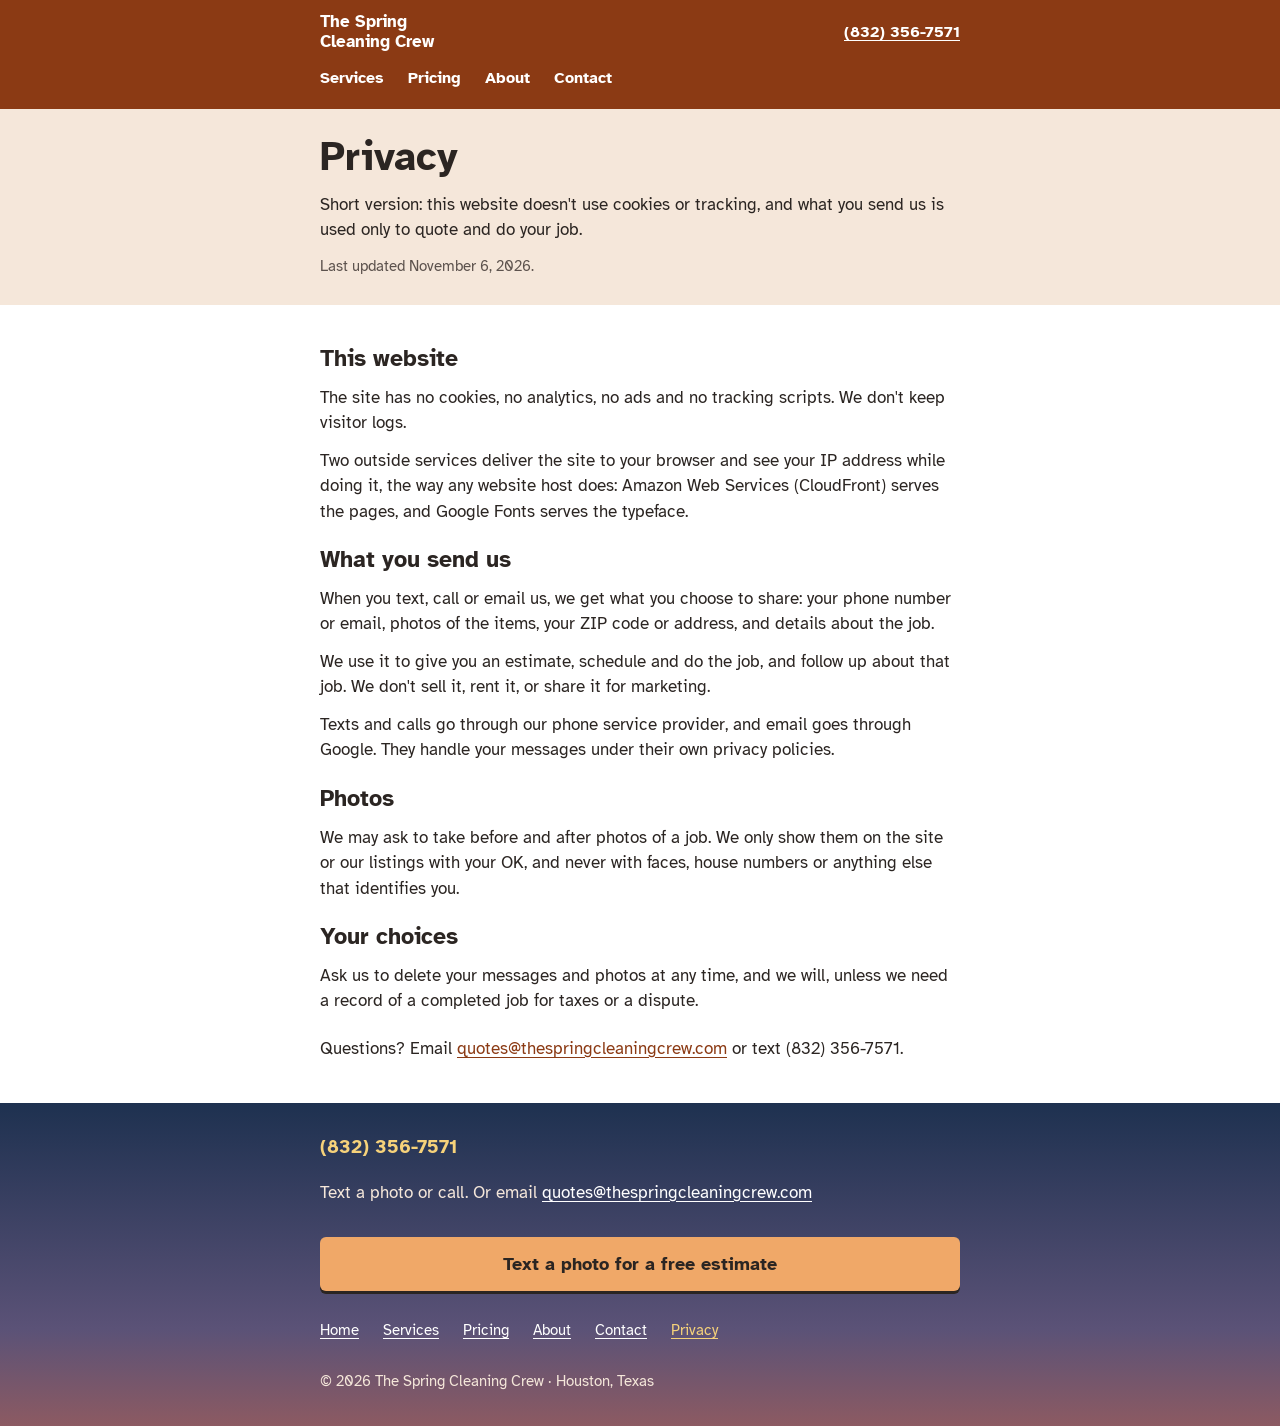
<file: privacy.html>
<!doctype html>
<html lang="en">
<head>
<meta charset="utf-8">
<meta name="viewport" content="width=device-width, initial-scale=1, viewport-fit=cover">
<meta name="msvalidate.01" content="FD33685E9F344A1249CBE06CD4AD1B75">
<title>Privacy: The Spring Cleaning Crew</title>
<meta name="description" content="How The Spring Cleaning Crew handles your information: no cookies, no tracking, and the photos and details you send are used only to quote and do your job.">
<link rel="canonical" href="https://thespringcleaningcrew.com/privacy.html">
<meta property="og:title" content="Privacy: The Spring Cleaning Crew">
<meta property="og:description" content="How The Spring Cleaning Crew handles your information: no cookies, no tracking, and the photos and details you send are used only to quote and do your job.">
<meta property="og:image" content="https://thespringcleaningcrew.com/badge.webp">
<meta property="og:url" content="https://thespringcleaningcrew.com/privacy.html">
<meta property="og:type" content="website">
<link rel="icon" href="data:image/svg+xml,%3Csvg xmlns='http://www.w3.org/2000/svg' viewBox='0 0 64 64'%3E%3Crect width='64' height='64' rx='12' fill='%238B3A14'/%3E%3Cpath d='M10 44V30h7v-6h6v20h4V16h8v28h4V24h7v8h8v12z' fill='%23F5E7DA'/%3E%3Crect x='8' y='47' width='48' height='7' rx='1' fill='%23F6D27A'/%3E%3C/svg%3E">
<link rel="preconnect" href="https://fonts.googleapis.com">
<link href="https://fonts.googleapis.com/css2?family=Atkinson+Hyperlegible:wght@400;700&amp;display=swap" rel="stylesheet">
<style>
:root{--rust:#8B3A14;--rust-2:#A5532B;--cream:#F5E7DA;--cream-2:#EAD3C1;--paper:#FFFFFF;--ink:#2B2522;--muted:#5C524D;--line:#E4D6CB;--dusk:#1E3150;--dusk-2:#5B5277;--glow:#F0A868;--star:#F6D27A;--font:'Atkinson Hyperlegible','Segoe UI',system-ui,sans-serif;color-scheme:light}
*{box-sizing:border-box}
body{margin:0;background:var(--paper);color:var(--ink);font-family:var(--font);font-size:17px;line-height:1.5}
a{color:var(--rust);text-underline-offset:3px}
:focus-visible{outline:3px solid var(--glow);outline-offset:2px}
::selection{background:var(--cream-2);color:var(--ink)}
.band{padding-left:max(18px,env(safe-area-inset-left,0px));padding-right:max(18px,env(safe-area-inset-right,0px))}
.wrap{max-width:640px;margin:0 auto}
h1,h2,h3{text-wrap:balance;margin:0}
h1{font-size:clamp(30px,7vw,40px);line-height:1.12}
h2{font-size:23px;line-height:1.2}
h3{font-size:18px;line-height:1.25}
p{margin:0}
header.band{background:var(--rust);color:var(--paper);padding-block:12px}
header.band{padding-block:10px 4px}
header .top{display:flex;align-items:center;justify-content:space-between;gap:12px}
.nav{display:flex;flex-wrap:wrap;gap:0 4px;margin-inline:-10px}
.nav a{color:var(--paper);font-weight:700;font-size:16px;text-decoration:none;padding:12px 10px;border-bottom:3px solid transparent}
.nav a.on{border-bottom-color:var(--star)}
.nav a:hover{border-bottom-color:var(--cream-2)}
.foot-nav{display:flex;flex-wrap:wrap;gap:0 4px;margin:10px -10px 0}
.foot-nav a{padding:10px;font-size:15px}
.foot-nav a.on{color:var(--star)}
header .name{font-weight:700;font-size:17px;line-height:1.15;color:var(--paper);text-decoration:none}
header .phone{color:var(--paper);font-weight:700;font-size:16px;padding-block:10px;white-space:nowrap}
.cta{display:flex;align-items:center;justify-content:center;min-height:54px;margin-top:6px;background:var(--rust);color:var(--paper);border-radius:6px;font-weight:700;font-size:18px;text-decoration:none;box-shadow:0 3px 0 var(--ink);text-align:center;padding-inline:12px}
.cta:active{transform:translateY(2px);box-shadow:0 1px 0 var(--ink)}
.small{font-size:15px;color:var(--muted)}
.prices{background:var(--rust);color:var(--paper);padding-block:30px 32px}
.prices .wrap{display:grid;gap:10px}
.prices .small{color:var(--cream)}
.prices a{color:var(--paper)}
.table{border-top:3px solid var(--cream)}
.row{display:flex;justify-content:space-between;gap:12px;padding-block:11px;border-bottom:1px solid var(--rust-2)}
.row:last-child{border-bottom:3px solid var(--cream)}
.row b{color:var(--star);font-variant-numeric:tabular-nums;font-size:19px;white-space:nowrap}
.row span small{display:block;color:var(--cream);font-size:15px}
.plain{padding-block:30px 32px}
.plain .wrap{display:grid;gap:12px}
.cream{background:var(--cream)}
footer.band{background:linear-gradient(180deg,var(--dusk) 0%,var(--dusk-2) 70%,#8C5A62 100%);color:var(--cream);padding-block:30px 34px}
footer .wrap{display:grid;gap:8px}
footer a{color:var(--paper)}
footer .cta{margin-top:14px;background:var(--glow);color:var(--ink)}
footer .num{font-weight:700;color:var(--star);font-size:19px}
footer .fine{font-size:15px;margin-top:10px}
.tap{display:inline-block;padding-block:10px}
.getbar{display:none}
@media (max-width:760px){
.getbar{position:fixed;left:0;right:0;bottom:0;z-index:10;display:flex;gap:8px;padding:8px max(12px,env(safe-area-inset-right,0px)) calc(8px + env(safe-area-inset-bottom,0px)) max(12px,env(safe-area-inset-left,0px));background:var(--ink)}
.getbar a{display:flex;align-items:center;justify-content:center;min-height:52px;border-radius:6px;font-weight:700;font-size:17px;line-height:1.2;text-decoration:none;text-align:center}
.getbar .gb-text{flex:1;background:var(--glow);color:var(--ink)}
.getbar .gb-call{flex:0 0 84px;background:var(--paper);color:var(--rust)}
footer.band{padding-bottom:calc(34px + 68px + env(safe-area-inset-bottom,0px))}
}
.top-band{background:var(--cream);padding-block:26px 28px}
.top-band .wrap{display:grid;gap:12px}
.policy h2{margin-top:10px}
</style>
</head>
<body>
<div class="getbar"><a class="gb-text" href="sms:+18323567571">Text a photo for a free estimate</a><a class="gb-call" href="tel:+18323567571" aria-label="Call (832) 356-7571">Call</a></div>

<header class="band"><div class="wrap">
<div class="top">
<a class="name" href="/">The Spring<br>Cleaning Crew</a>
<a class="phone" href="tel:+18323567571">(832) 356-7571</a>
</div>
<nav class="nav" aria-label="Main">
<a href="services.html">Services</a>
<a href="pricing.html">Pricing</a>
<a href="about.html">About</a>
<a href="contact.html">Contact</a>
</nav>
</div></header>

<main>
<section class="top-band band"><div class="wrap">
<h1>Privacy</h1>
<p>Short version: this website doesn't use cookies or tracking, and what you send us is used only to quote and do your job.</p>
<p class="small">Last updated November 6, 2026.</p>
</div></section>

<section class="plain band policy"><div class="wrap">
<h2>This website</h2>
<p>The site has no cookies, no analytics, no ads and no tracking scripts. We don't keep visitor logs.</p>
<p>Two outside services deliver the site to your browser and see your IP address while doing it, the way any website host does: Amazon Web Services (CloudFront) serves the pages, and Google Fonts serves the typeface.</p>

<h2>What you send us</h2>
<p>When you text, call or email us, we get what you choose to share: your phone number or email, photos of the items, your ZIP code or address, and details about the job.</p>
<p>We use it to give you an estimate, schedule and do the job, and follow up about that job. We don't sell it, rent it, or share it for marketing.</p>
<p>Texts and calls go through our phone service provider, and email goes through Google. They handle your messages under their own privacy policies.</p>

<h2>Photos</h2>
<p>We may ask to take before and after photos of a job. We only show them on the site or our listings with your OK, and never with faces, house numbers or anything else that identifies you.</p>

<h2>Your choices</h2>
<p>Ask us to delete your messages and photos at any time, and we will, unless we need a record of a completed job for taxes or a dispute.</p>
<p>Questions? Email <a class="tap" href="mailto:quotes@thespringcleaningcrew.com">quotes@thespringcleaningcrew.com</a> or text (832) 356-7571.</p>
</div></section>
</main>

<footer class="band"><div class="wrap">
<p class="num">(832) 356-7571</p>
<p>Text a photo or call. Or email <a class="tap" href="mailto:quotes@thespringcleaningcrew.com">quotes@thespringcleaningcrew.com</a></p>
<a class="cta" href="sms:+18323567571">Text a photo for a free estimate</a>
<nav class="foot-nav" aria-label="Footer">
<a href="/">Home</a>
<a href="services.html">Services</a>
<a href="pricing.html">Pricing</a>
<a href="about.html">About</a>
<a href="contact.html">Contact</a>
<a href="privacy.html" class="on" aria-current="page">Privacy</a>
</nav>
<p class="fine">© 2026 The Spring Cleaning Crew · Houston, Texas</p>
</div></footer>
</body>
</html>
</file>
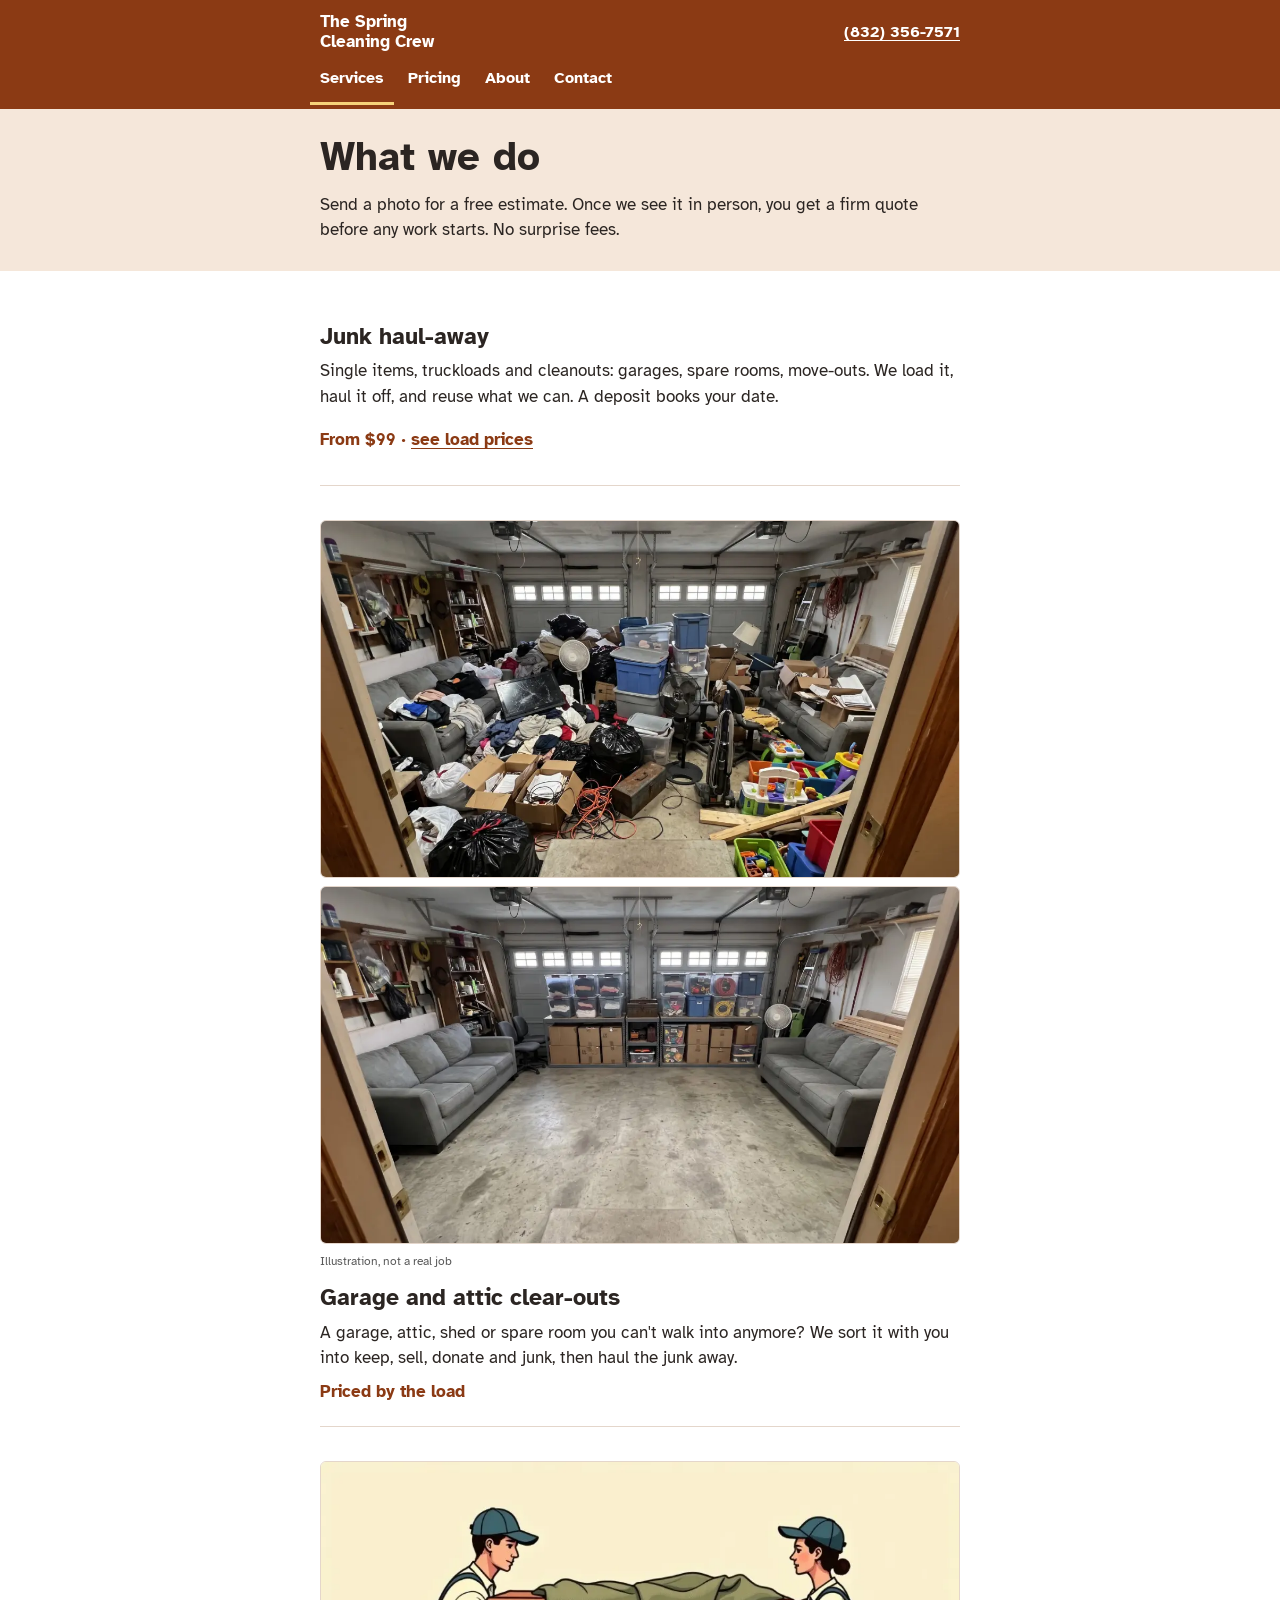
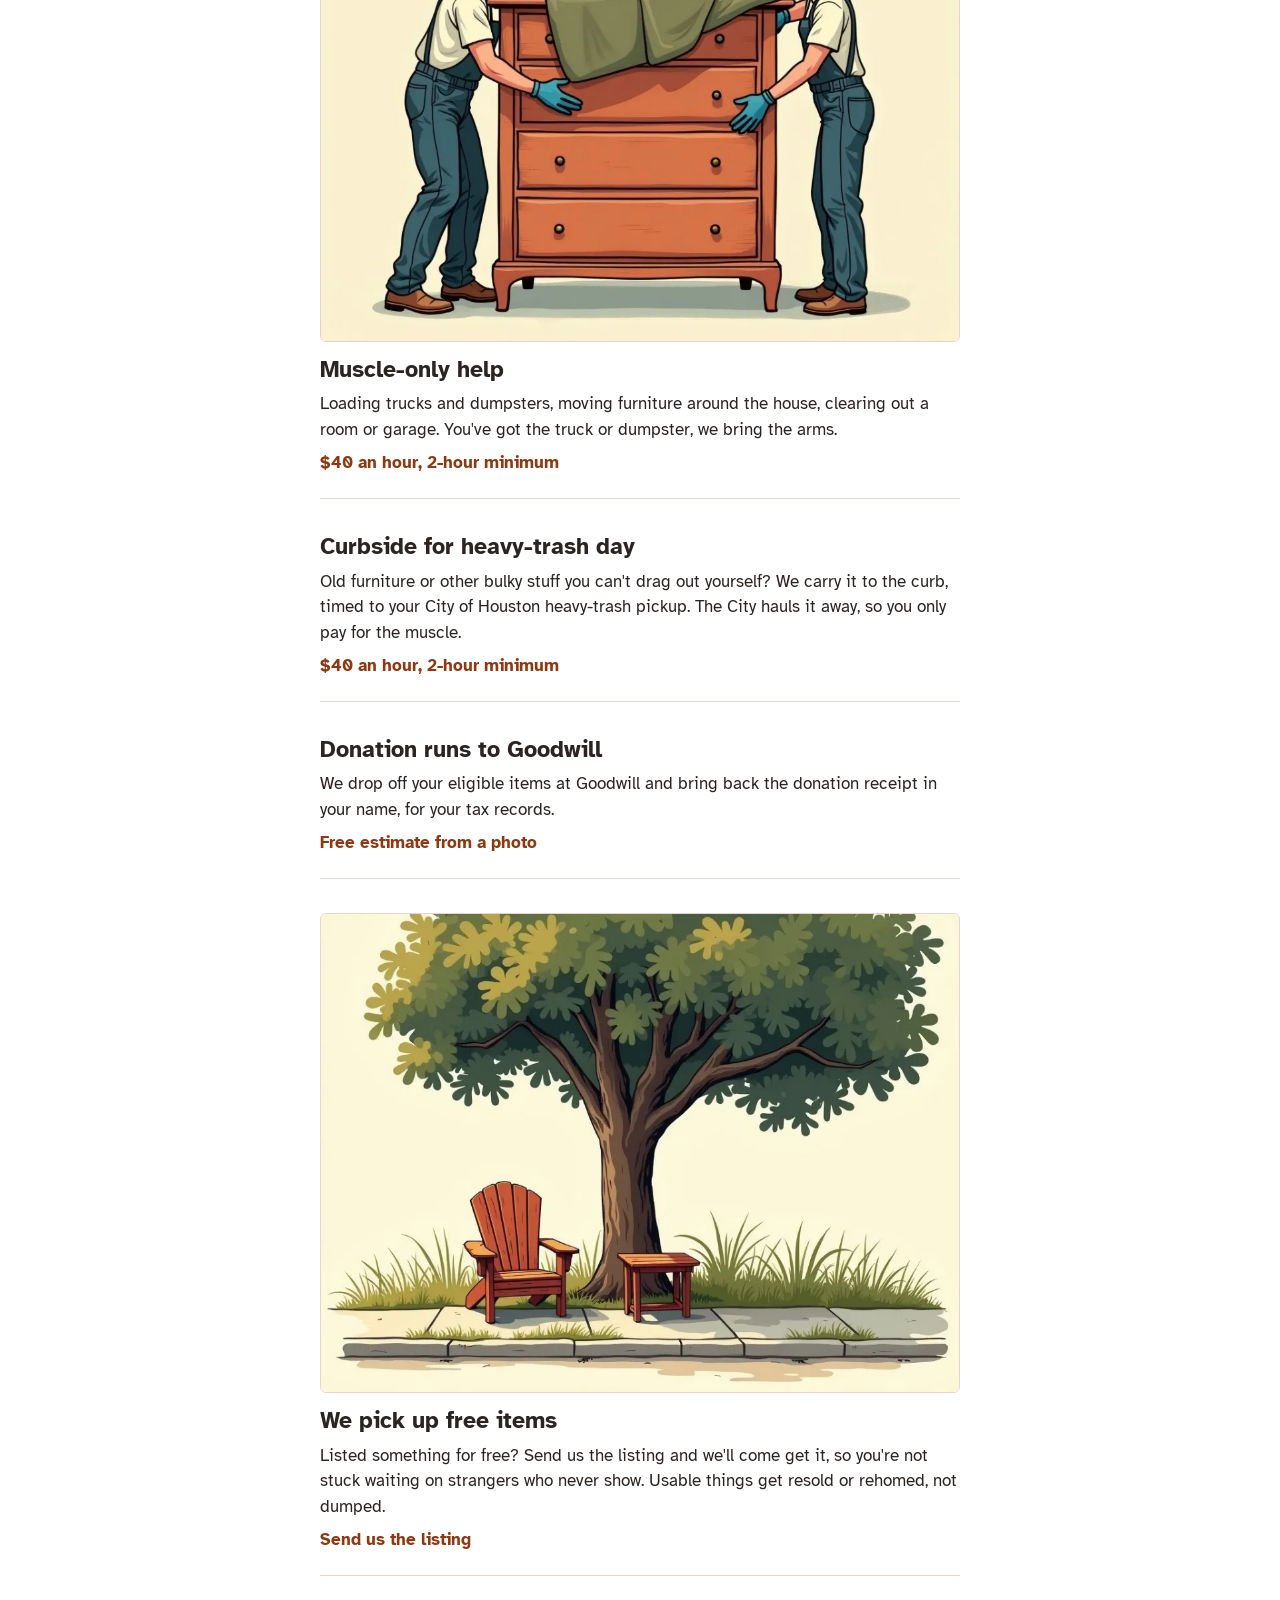
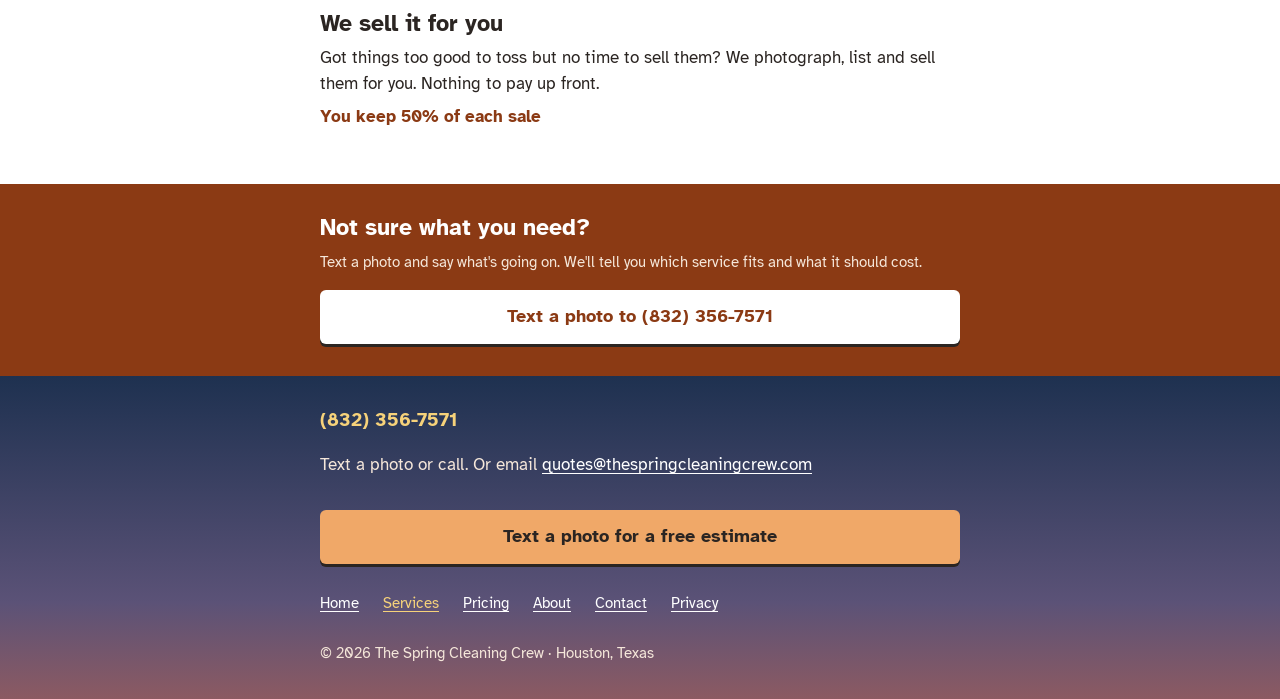
<file: services.html>
<!doctype html>
<html lang="en">
<head>
<meta charset="utf-8">
<meta name="viewport" content="width=device-width, initial-scale=1, viewport-fit=cover">
<meta name="msvalidate.01" content="FD33685E9F344A1249CBE06CD4AD1B75">
<title>Junk Removal Services in Houston: The Spring Cleaning Crew</title>
<meta name="description" content="Junk haul-away, garage and attic clear-outs, muscle-only help, curbside carry-out for heavy-trash day, Goodwill donation runs, free-item pickup, and selling usable items for you, anywhere in Greater Houston, from Sugar Land to The Woodlands. Free estimate from a photo.">
<link rel="canonical" href="https://thespringcleaningcrew.com/services.html">
<meta property="og:title" content="Junk Removal Services in Houston: The Spring Cleaning Crew">
<meta property="og:description" content="Junk haul-away, garage and attic clear-outs, muscle-only help, curbside carry-out for heavy-trash day, Goodwill donation runs, free-item pickup, and selling usable items for you, anywhere in Greater Houston, from Sugar Land to The Woodlands. Free estimate from a photo.">
<meta property="og:image" content="https://thespringcleaningcrew.com/badge.webp">
<meta property="og:url" content="https://thespringcleaningcrew.com/services.html">
<meta property="og:type" content="website">
<link rel="icon" href="data:image/svg+xml,%3Csvg xmlns='http://www.w3.org/2000/svg' viewBox='0 0 64 64'%3E%3Crect width='64' height='64' rx='12' fill='%238B3A14'/%3E%3Cpath d='M10 44V30h7v-6h6v20h4V16h8v28h4V24h7v8h8v12z' fill='%23F5E7DA'/%3E%3Crect x='8' y='47' width='48' height='7' rx='1' fill='%23F6D27A'/%3E%3C/svg%3E">
<link rel="preconnect" href="https://fonts.googleapis.com">
<link href="https://fonts.googleapis.com/css2?family=Atkinson+Hyperlegible:wght@400;700&amp;display=swap" rel="stylesheet">
<style>
:root{--rust:#8B3A14;--rust-2:#A5532B;--cream:#F5E7DA;--cream-2:#EAD3C1;--paper:#FFFFFF;--ink:#2B2522;--muted:#5C524D;--line:#E4D6CB;--dusk:#1E3150;--dusk-2:#5B5277;--glow:#F0A868;--star:#F6D27A;--font:'Atkinson Hyperlegible','Segoe UI',system-ui,sans-serif;color-scheme:light}
*{box-sizing:border-box}
body{margin:0;background:var(--paper);color:var(--ink);font-family:var(--font);font-size:17px;line-height:1.5}
a{color:var(--rust);text-underline-offset:3px}
:focus-visible{outline:3px solid var(--glow);outline-offset:2px}
::selection{background:var(--cream-2);color:var(--ink)}
.band{padding-left:max(18px,env(safe-area-inset-left,0px));padding-right:max(18px,env(safe-area-inset-right,0px))}
.wrap{max-width:640px;margin:0 auto}
h1,h2,h3{text-wrap:balance;margin:0}
h1{font-size:clamp(30px,7vw,40px);line-height:1.12}
h2{font-size:23px;line-height:1.2}
h3{font-size:18px;line-height:1.25}
p{margin:0}
header.band{background:var(--rust);color:var(--paper);padding-block:12px}
header.band{padding-block:10px 4px}
header .top{display:flex;align-items:center;justify-content:space-between;gap:12px}
.nav{display:flex;flex-wrap:wrap;gap:0 4px;margin-inline:-10px}
.nav a{color:var(--paper);font-weight:700;font-size:16px;text-decoration:none;padding:12px 10px;border-bottom:3px solid transparent}
.nav a.on{border-bottom-color:var(--star)}
.nav a:hover{border-bottom-color:var(--cream-2)}
.foot-nav{display:flex;flex-wrap:wrap;gap:0 4px;margin:10px -10px 0}
.foot-nav a{padding:10px;font-size:15px}
.foot-nav a.on{color:var(--star)}
header .name{font-weight:700;font-size:17px;line-height:1.15;color:var(--paper);text-decoration:none}
header .phone{color:var(--paper);font-weight:700;font-size:16px;padding-block:10px;white-space:nowrap}
.cta{display:flex;align-items:center;justify-content:center;min-height:54px;margin-top:6px;background:var(--rust);color:var(--paper);border-radius:6px;font-weight:700;font-size:18px;text-decoration:none;box-shadow:0 3px 0 var(--ink);text-align:center;padding-inline:12px}
.cta:active{transform:translateY(2px);box-shadow:0 1px 0 var(--ink)}
.small{font-size:15px;color:var(--muted)}
.prices{background:var(--rust);color:var(--paper);padding-block:30px 32px}
.prices .wrap{display:grid;gap:10px}
.prices .small{color:var(--cream)}
.prices a{color:var(--paper)}
.table{border-top:3px solid var(--cream)}
.row{display:flex;justify-content:space-between;gap:12px;padding-block:11px;border-bottom:1px solid var(--rust-2)}
.row:last-child{border-bottom:3px solid var(--cream)}
.row b{color:var(--star);font-variant-numeric:tabular-nums;font-size:19px;white-space:nowrap}
.row span small{display:block;color:var(--cream);font-size:15px}
.plain{padding-block:30px 32px}
.plain .wrap{display:grid;gap:12px}
.cream{background:var(--cream)}
footer.band{background:linear-gradient(180deg,var(--dusk) 0%,var(--dusk-2) 70%,#8C5A62 100%);color:var(--cream);padding-block:30px 34px}
footer .wrap{display:grid;gap:8px}
footer a{color:var(--paper)}
footer .cta{margin-top:14px;background:var(--glow);color:var(--ink)}
footer .num{font-weight:700;color:var(--star);font-size:19px}
footer .fine{font-size:15px;margin-top:10px}
.tap{display:inline-block;padding-block:10px}
.getbar{display:none}
@media (max-width:760px){
.getbar{position:fixed;left:0;right:0;bottom:0;z-index:10;display:flex;gap:8px;padding:8px max(12px,env(safe-area-inset-right,0px)) calc(8px + env(safe-area-inset-bottom,0px)) max(12px,env(safe-area-inset-left,0px));background:var(--ink)}
.getbar a{display:flex;align-items:center;justify-content:center;min-height:52px;border-radius:6px;font-weight:700;font-size:17px;line-height:1.2;text-decoration:none;text-align:center}
.getbar .gb-text{flex:1;background:var(--glow);color:var(--ink)}
.getbar .gb-call{flex:0 0 84px;background:var(--paper);color:var(--rust)}
footer.band{padding-bottom:calc(34px + 68px + env(safe-area-inset-bottom,0px))}
}
.top-band{background:var(--cream);padding-block:26px 28px}
.top-band .wrap{display:grid;gap:12px}
.svc{display:grid;gap:8px;padding-block:22px;border-bottom:1px solid var(--line);scroll-margin-top:12px}
.svc:last-child{border-bottom:0}
.svc .price{font-weight:700;color:var(--rust)}
.spot{display:block;width:100%;max-width:100%;height:auto;border-radius:6px;border:1px solid var(--line);margin-bottom:6px}
.ba{margin:0 0 6px;display:grid;gap:8px}
.ba .spot{margin-bottom:0}
.ba figcaption{font-size:12px;color:#595959}
</style>
</head>
<body>
<div class="getbar"><a class="gb-text" href="sms:+18323567571">Text a photo for a free estimate</a><a class="gb-call" href="tel:+18323567571" aria-label="Call (832) 356-7571">Call</a></div>

<header class="band"><div class="wrap">
<div class="top">
<a class="name" href="/">The Spring<br>Cleaning Crew</a>
<a class="phone" href="tel:+18323567571">(832) 356-7571</a>
</div>
<nav class="nav" aria-label="Main">
<a href="services.html" class="on" aria-current="page">Services</a>
<a href="pricing.html">Pricing</a>
<a href="about.html">About</a>
<a href="contact.html">Contact</a>
</nav>
</div></header>

<main>
<section class="top-band band"><div class="wrap">
<h1>What we do</h1>
<p>Send a photo for a free estimate. Once we see it in person, you get a firm quote before any work starts. No surprise fees.</p>
</div></section>

<section class="plain band"><div class="wrap">
<div class="svc" id="haul-away">
<h2>Junk haul-away</h2>
<p>Single items, truckloads and cleanouts: garages, spare rooms, move-outs. We load it, haul it off, and reuse what we can. A deposit books your date.</p>
<p class="price">From $99 · <a class="tap" href="pricing.html">see load prices</a></p>
</div>
<div class="svc" id="clear-outs">
<figure class="ba">
<img class="spot" src="images/garage-before.webp" width="1200" height="670" loading="lazy" alt="Illustration: before, a two-car garage buried in clothes, trash bags, boxes, toys and a broken TV, with no path through">
<img class="spot" src="images/garage-after.webp" width="1200" height="670" loading="lazy" alt="Illustration: after, the same garage with the couches cleared, things sorted into bins and boxes on shelves, and the floor swept">
<figcaption>Illustration, not a real job</figcaption>
</figure>
<h2>Garage and attic clear-outs</h2>
<p>A garage, attic, shed or spare room you can't walk into anymore? We sort it with you into keep, sell, donate and junk, then haul the junk away.</p>
<p class="price">Priced by the load</p>
</div>
<div class="svc" id="muscle">
<img class="spot" src="images/muscle.webp" width="960" height="720" loading="lazy" alt="Illustration: two people in work gloves lifting a dresser draped with a moving blanket">
<h2>Muscle-only help</h2>
<p>Loading trucks and dumpsters, moving furniture around the house, clearing out a room or garage. You've got the truck or dumpster, we bring the arms.</p>
<p class="price">$40 an hour, 2-hour minimum</p>
</div>
<div class="svc" id="curbside">
<h2>Curbside for heavy-trash day</h2>
<p>Old furniture or other bulky stuff you can't drag out yourself? We carry it to the curb, timed to your City of Houston heavy-trash pickup. The City hauls it away, so you only pay for the muscle.</p>
<p class="price">$40 an hour, 2-hour minimum</p>
</div>
<div class="svc" id="goodwill">
<h2>Donation runs to Goodwill</h2>
<p>We drop off your eligible items at Goodwill and bring back the donation receipt in your name, for your tax records.</p>
<p class="price">Free estimate from a photo</p>
</div>
<div class="svc" id="free-items">
<img class="spot" src="images/free-items.webp" width="960" height="720" loading="lazy" alt="Illustration: a chair and a small table left at the curb under a live oak">
<h2>We pick up free items</h2>
<p>Listed something for free? Send us the listing and we'll come get it, so you're not stuck waiting on strangers who never show. Usable things get resold or rehomed, not dumped.</p>
<p class="price">Send us the listing</p>
</div>
<div class="svc" id="sell">
<h2>We sell it for you</h2>
<p>Got things too good to toss but no time to sell them? We photograph, list and sell them for you. Nothing to pay up front.</p>
<p class="price">You keep 50% of each sale</p>
</div>
</div></section>

<section class="prices band"><div class="wrap">
<h2>Not sure what you need?</h2>
<p class="small">Text a photo and say what's going on. We'll tell you which service fits and what it should cost.</p>
<a class="cta" href="sms:+18323567571" style="background:var(--paper);color:var(--rust)">Text a photo to (832) 356-7571</a>
</div></section>
</main>

<footer class="band"><div class="wrap">
<p class="num">(832) 356-7571</p>
<p>Text a photo or call. Or email <a class="tap" href="mailto:quotes@thespringcleaningcrew.com">quotes@thespringcleaningcrew.com</a></p>
<a class="cta" href="sms:+18323567571">Text a photo for a free estimate</a>
<nav class="foot-nav" aria-label="Footer">
<a href="/">Home</a>
<a href="services.html" class="on" aria-current="page">Services</a>
<a href="pricing.html">Pricing</a>
<a href="about.html">About</a>
<a href="contact.html">Contact</a>
<a href="privacy.html">Privacy</a>
</nav>
<p class="fine">© 2026 The Spring Cleaning Crew · Houston, Texas</p>
</div></footer>
</body>
</html>
</file>
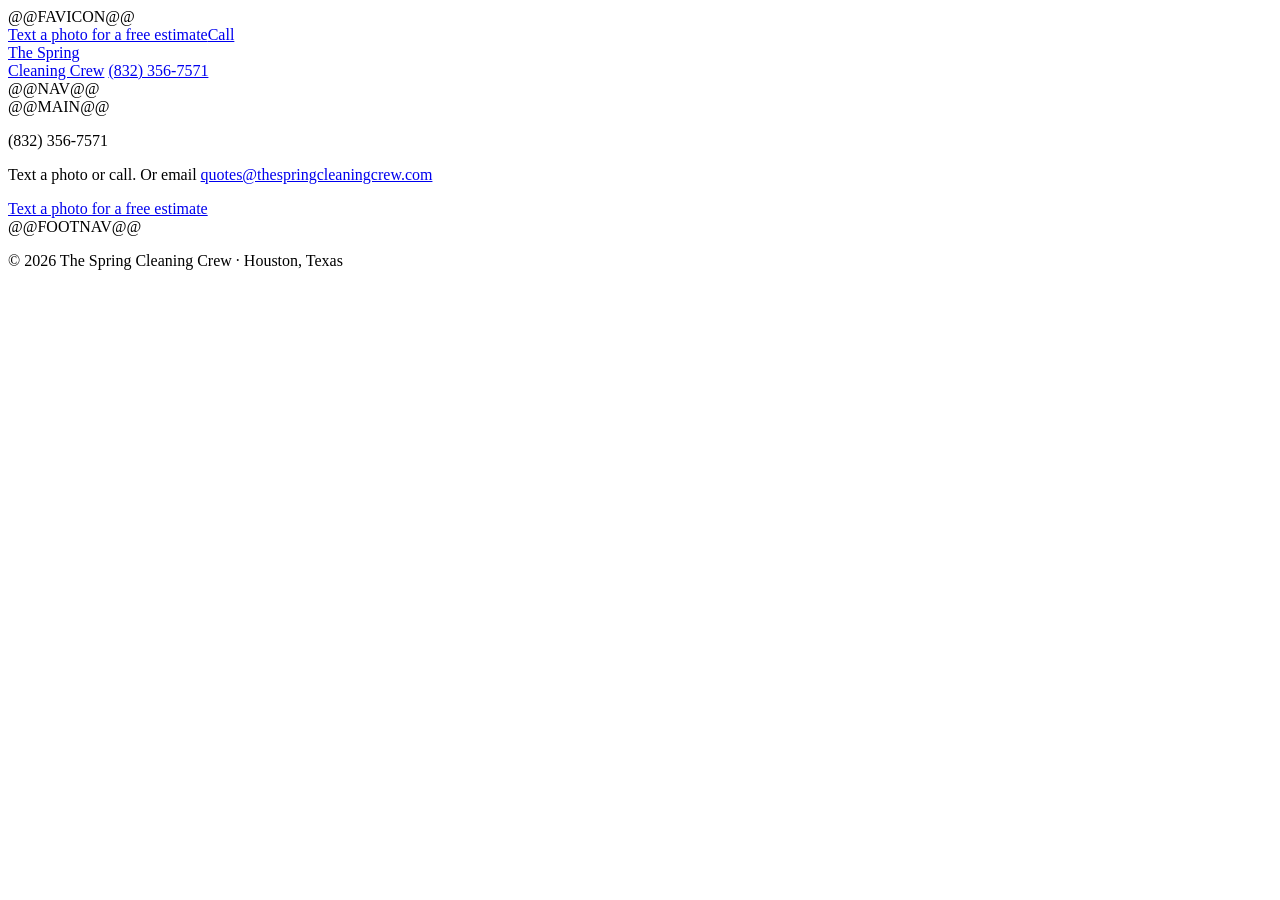
<file: src/layout.html>
<!doctype html>
<html lang="en">
<head>
<meta charset="utf-8">
<meta name="viewport" content="width=device-width, initial-scale=1, viewport-fit=cover">
<meta name="msvalidate.01" content="FD33685E9F344A1249CBE06CD4AD1B75">
<title>@@TITLE@@</title>
<meta name="description" content="@@DESC@@">
<link rel="canonical" href="https://thespringcleaningcrew.com/@@URLPATH@@">
<meta property="og:title" content="@@TITLE@@">
<meta property="og:description" content="@@DESC@@">
<meta property="og:image" content="https://thespringcleaningcrew.com/badge.webp">
<meta property="og:url" content="https://thespringcleaningcrew.com/@@URLPATH@@">
<meta property="og:type" content="website">
@@FAVICON@@
<link rel="preconnect" href="https://fonts.googleapis.com">
<link href="https://fonts.googleapis.com/css2?family=Atkinson+Hyperlegible:wght@400;700&amp;display=swap" rel="stylesheet">
<style>
@@CSS@@
@@PAGECSS@@
</style>
</head>
<body>
<div class="getbar"><a class="gb-text" href="sms:+18323567571">Text a photo for a free estimate</a><a class="gb-call" href="tel:+18323567571" aria-label="Call (832) 356-7571">Call</a></div>

<header class="band"><div class="wrap">
<div class="top">
<a class="name" href="/">The Spring<br>Cleaning Crew</a>
<a class="phone" href="tel:+18323567571">(832) 356-7571</a>
</div>
<nav class="nav" aria-label="Main">
@@NAV@@
</nav>
</div></header>

<main>
@@MAIN@@
</main>

<footer class="band"><div class="wrap">
<p class="num">(832) 356-7571</p>
<p>Text a photo or call. Or email <a class="tap" href="mailto:quotes@thespringcleaningcrew.com">quotes@thespringcleaningcrew.com</a></p>
<a class="cta" href="sms:+18323567571">Text a photo for a free estimate</a>
<nav class="foot-nav" aria-label="Footer">
@@FOOTNAV@@
</nav>
<p class="fine">© 2026 The Spring Cleaning Crew · Houston, Texas</p>
</div></footer>
</body>
</html>
</file>
